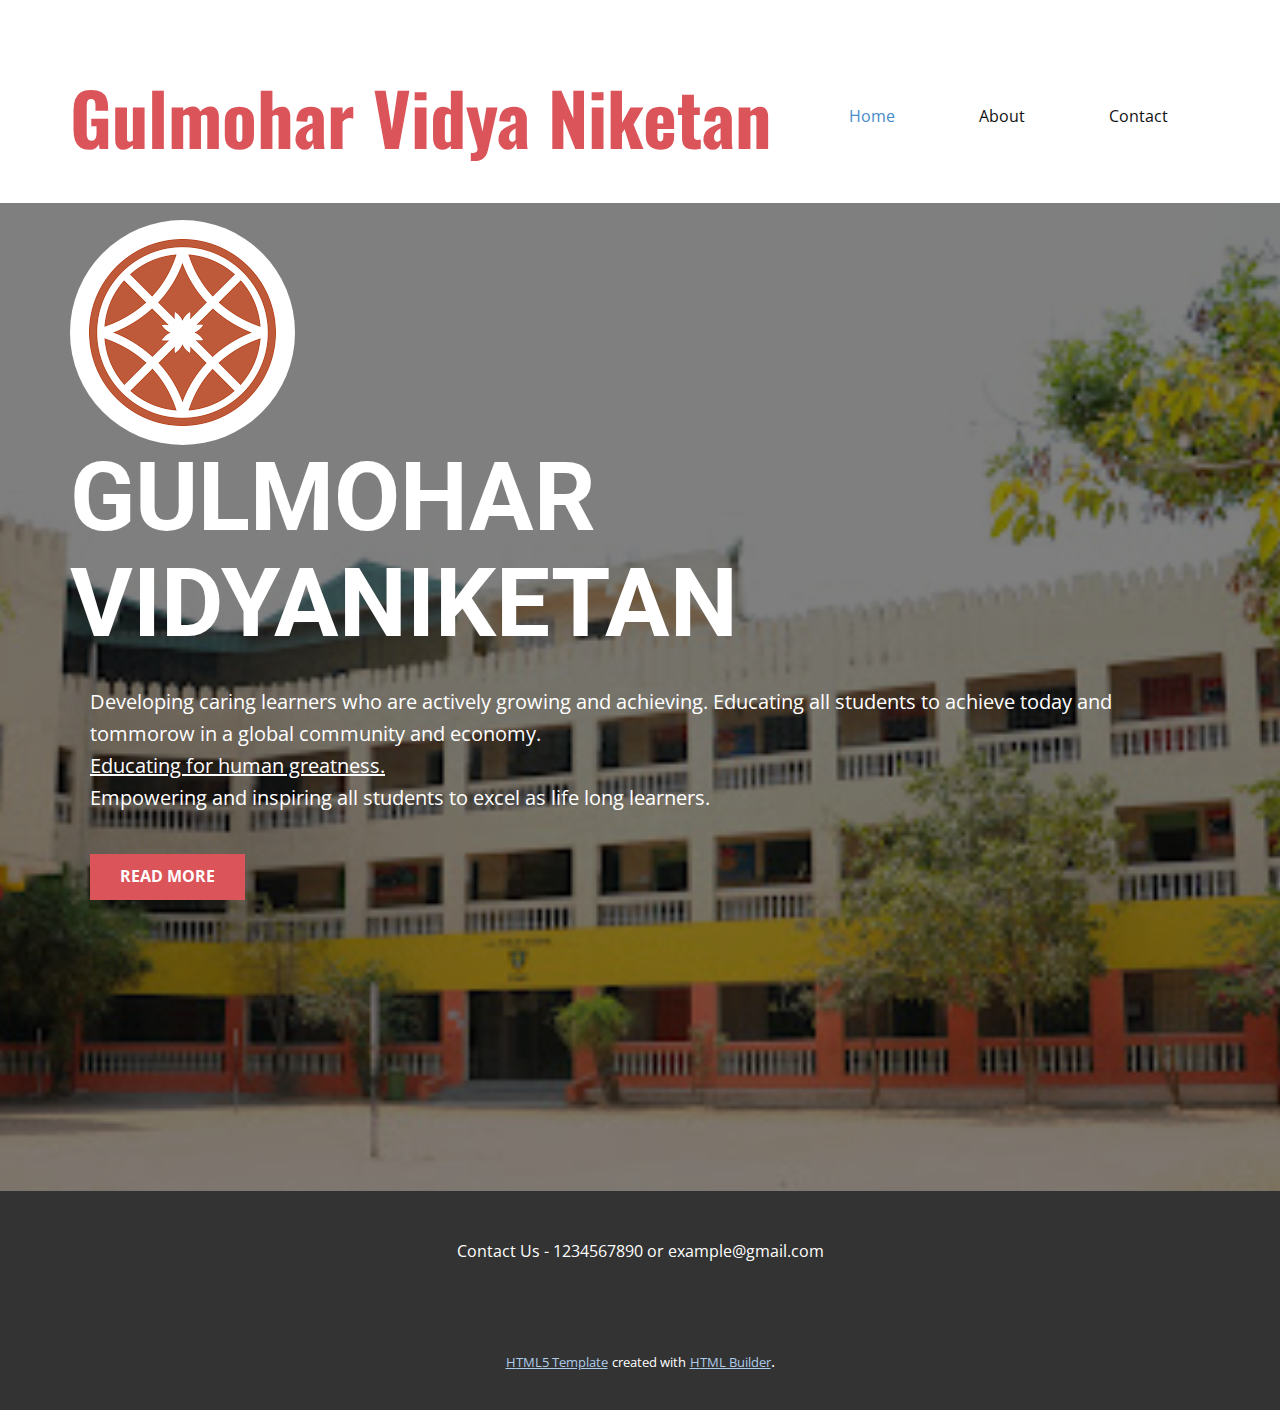
<file: index.html>
<!DOCTYPE html>
<html style="font-size: 16px;">
  <head>
    <meta name="viewport" content="width=device-width, initial-scale=1.0">
    <meta charset="utf-8">
    <meta name="keywords" content="Village Middle School, Village middle school">
    <meta name="description" content="">
    <meta name="page_type" content="np-template-header-footer-from-plugin">
    <title>Home</title>
    <link rel="stylesheet" href="nicepage.css" media="screen">
<link rel="stylesheet" href="Home.css" media="screen">
    <script class="u-script" type="text/javascript" src="jquery.js" defer=""></script>
    <script class="u-script" type="text/javascript" src="nicepage.js" defer=""></script>
    <meta name="generator" content="Nicepage 3.23.2, nicepage.com">
    <link id="u-theme-google-font" rel="stylesheet" href="https://fonts.googleapis.com/css?family=Roboto:100,100i,300,300i,400,400i,500,500i,700,700i,900,900i|Open+Sans:300,300i,400,400i,600,600i,700,700i,800,800i">
    <link id="u-page-google-font" rel="stylesheet" href="https://fonts.googleapis.com/css?family=Oswald:200,300,400,500,600,700">
    
    
    <script type="application/ld+json">{
		"@context": "http://schema.org",
		"@type": "Organization",
		"name": "Gulmohar VidyaNiketan"
}</script>
    <meta name="theme-color" content="#478ac9">
    <meta property="og:title" content="Home">
    <meta property="og:description" content="">
    <meta property="og:type" content="website">
  </head>
  <body data-home-page="Home.html" data-home-page-title="Home" class="u-body"><header class="u-clearfix u-header u-header" id="sec-088c"><div class="u-clearfix u-sheet u-sheet-1">
        <nav class="u-menu u-menu-dropdown u-offcanvas u-menu-1" data-position="">
          <div class="menu-collapse" style="font-size: 1rem; letter-spacing: 0px;">
            <a class="u-button-style u-custom-left-right-menu-spacing u-custom-padding-bottom u-custom-top-bottom-menu-spacing u-nav-link u-text-active-palette-1-base u-text-hover-palette-2-base" href="#">
              <svg><use xmlns:xlink="http://www.w3.org/1999/xlink" xlink:href="#menu-hamburger"></use></svg>
              <svg version="1.1" xmlns="http://www.w3.org/2000/svg" xmlns:xlink="http://www.w3.org/1999/xlink"><defs><symbol id="menu-hamburger" viewBox="0 0 16 16" style="width: 16px; height: 16px;"><rect y="1" width="16" height="2"></rect><rect y="7" width="16" height="2"></rect><rect y="13" width="16" height="2"></rect>
</symbol>
</defs></svg>
            </a>
          </div>
          <div class="u-nav-container">
            <ul class="u-nav u-unstyled u-nav-1"><li class="u-nav-item"><a class="u-button-style u-nav-link u-text-active-palette-1-base u-text-hover-palette-2-base" href="Home.html" style="padding: 54px 42px;">Home</a>
</li><li class="u-nav-item"><a class="u-button-style u-nav-link u-text-active-palette-1-base u-text-hover-palette-2-base" href="About.html" style="padding: 54px 42px;">About</a>
</li><li class="u-nav-item"><a class="u-button-style u-nav-link u-text-active-palette-1-base u-text-hover-palette-2-base" href="Contact.html" style="padding: 54px 42px;">Contact</a>
</li></ul>
          </div>
          <div class="u-nav-container-collapse">
            <div class="u-black u-container-style u-inner-container-layout u-opacity u-opacity-95 u-sidenav">
              <div class="u-sidenav-overflow">
                <div class="u-menu-close"></div>
                <ul class="u-align-center u-nav u-popupmenu-items u-unstyled u-nav-2"><li class="u-nav-item"><a class="u-button-style u-nav-link" href="Home.html">Home</a>
</li><li class="u-nav-item"><a class="u-button-style u-nav-link" href="About.html">About</a>
</li><li class="u-nav-item"><a class="u-button-style u-nav-link" href="Contact.html">Contact</a>
</li></ul>
              </div>
            </div>
            <div class="u-black u-menu-overlay u-opacity u-opacity-70"></div>
          </div>
        </nav>
        <h1 class="u-custom-font u-font-oswald u-text u-text-palette-2-base u-text-1"> Gulmohar Vidya Niketan</h1>
      </div></header>
    <section class="u-align-left u-clearfix u-image u-shading u-section-1" src="" data-image-width="512" data-image-height="231" id="sec-caf2">
      <div class="u-clearfix u-sheet u-sheet-1">
        <div class="u-image u-image-circle u-preserve-proportions u-image-1" alt="" data-image-width="225" data-image-height="225"></div>
        <h1 class="u-text u-text-default u-title u-text-1"> Gulmohar vidyaniketan</h1>
        <p class="u-large-text u-text u-text-variant u-text-2">Developing caring learners who are actively growing and achieving. Educating all students to achieve today and tommorow in a global community and economy.&nbsp;<br>
          <span style="text-decoration: underline !important;">Educating for human greatness.</span>
          <br>Empowering and inspiring all students to excel as life long learners.
        </p>
        <a href="#" class="u-btn u-button-style u-palette-2-base u-btn-1">Read More</a>
      </div>
    </section>
    
    
    <footer class="u-align-center u-clearfix u-footer u-grey-80 u-footer" id="sec-0adc"><div class="u-align-left u-clearfix u-sheet u-valign-middle u-sheet-1">
        <p class="u-text u-text-default u-text-1">Contact Us - 1234567890 or example@gmail.com</p>
      </div></footer>
    <section class="u-backlink u-clearfix u-grey-80">
      <a class="u-link" href="https://nicepage.com/html5-template" target="_blank">
        <span>HTML5 Template</span>
      </a>
      <p class="u-text">
        <span>created with</span>
      </p>
      <a class="u-link" href="https://nicepage.com/html-website-builder" target="_blank">
        <span>HTML Builder</span>
      </a>. 
    </section>
  </body>
</html>
</file>
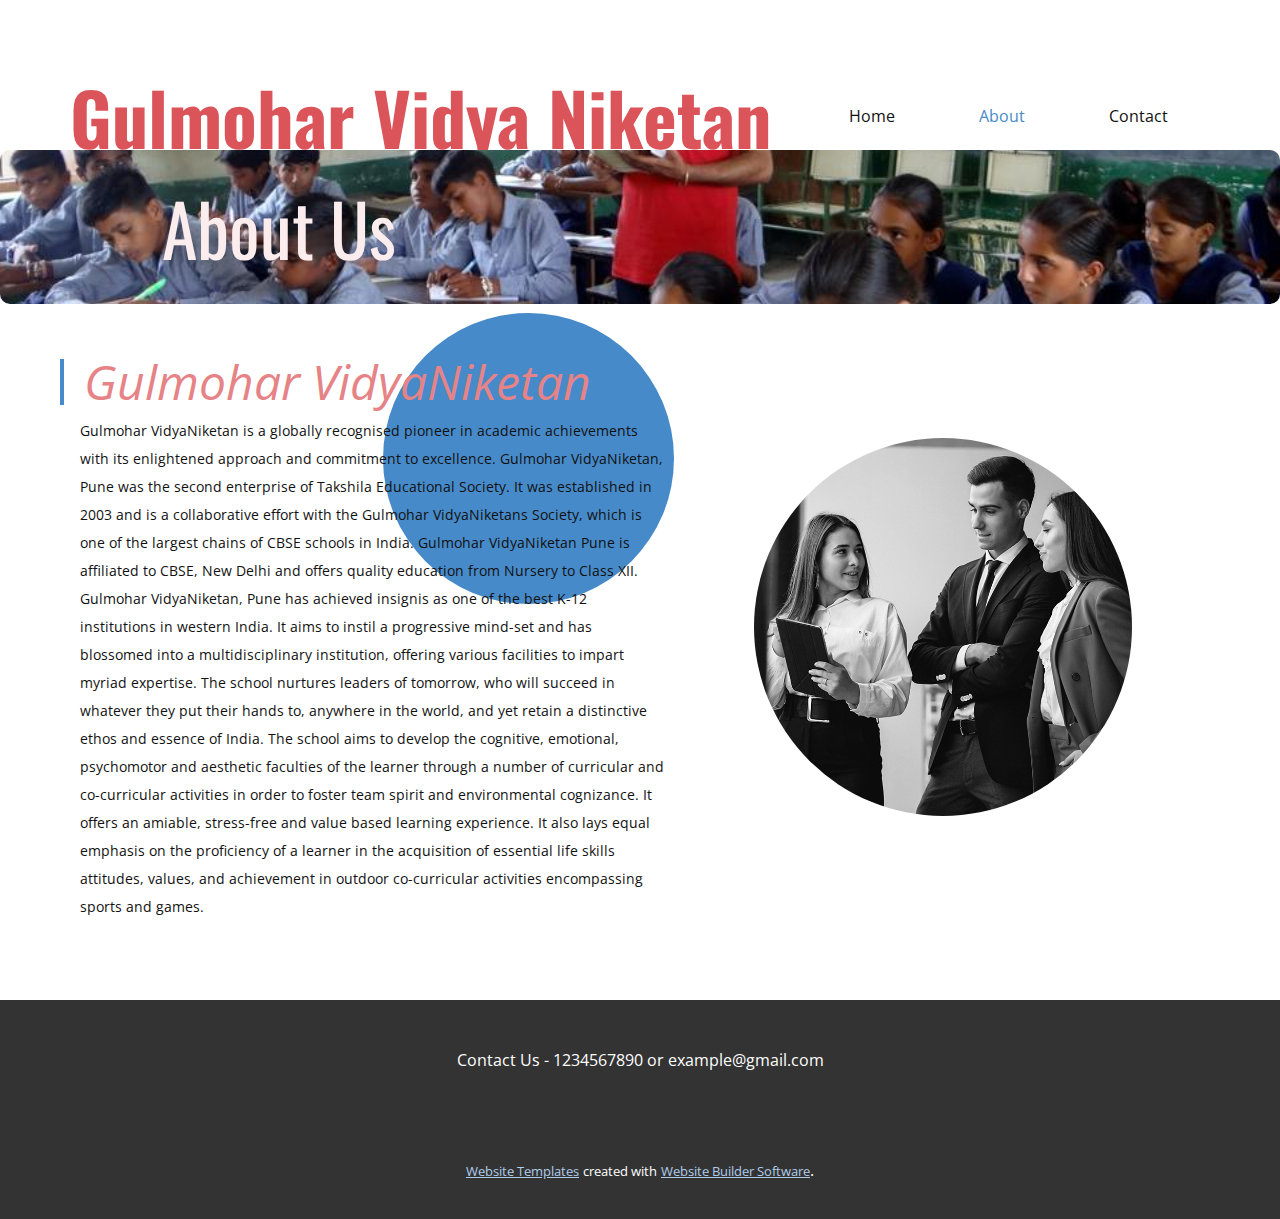
<file: About.html>
<!DOCTYPE html>
<html style="font-size: 16px;">
  <head>
    <meta name="viewport" content="width=device-width, initial-scale=1.0">
    <meta charset="utf-8">
    <meta name="keywords" content="Village Middle School, About Us">
    <meta name="description" content="">
    <meta name="page_type" content="np-template-header-footer-from-plugin">
    <title>About</title>
    <link rel="stylesheet" href="nicepage.css" media="screen">
<link rel="stylesheet" href="About.css" media="screen">
    <script class="u-script" type="text/javascript" src="jquery.js" defer=""></script>
    <script class="u-script" type="text/javascript" src="nicepage.js" defer=""></script>
    <meta name="generator" content="Nicepage 3.23.2, nicepage.com">
    <link id="u-theme-google-font" rel="stylesheet" href="https://fonts.googleapis.com/css?family=Roboto:100,100i,300,300i,400,400i,500,500i,700,700i,900,900i|Open+Sans:300,300i,400,400i,600,600i,700,700i,800,800i">
    <link id="u-page-google-font" rel="stylesheet" href="https://fonts.googleapis.com/css?family=Oswald:200,300,400,500,600,700">
    
    
    
    <script type="application/ld+json">{
		"@context": "http://schema.org",
		"@type": "Organization",
		"name": "Gulmohar VidyaNiketan"
}</script>
    <meta name="theme-color" content="#478ac9">
    <meta property="og:title" content="About">
    <meta property="og:description" content="">
    <meta property="og:type" content="website">
  </head>
  <body class="u-body"><header class="u-clearfix u-header u-header" id="sec-088c"><div class="u-clearfix u-sheet u-sheet-1">
        <nav class="u-menu u-menu-dropdown u-offcanvas u-menu-1" data-position="">
          <div class="menu-collapse" style="font-size: 1rem; letter-spacing: 0px;">
            <a class="u-button-style u-custom-left-right-menu-spacing u-custom-padding-bottom u-custom-top-bottom-menu-spacing u-nav-link u-text-active-palette-1-base u-text-hover-palette-2-base" href="#">
              <svg><use xmlns:xlink="http://www.w3.org/1999/xlink" xlink:href="#menu-hamburger"></use></svg>
              <svg version="1.1" xmlns="http://www.w3.org/2000/svg" xmlns:xlink="http://www.w3.org/1999/xlink"><defs><symbol id="menu-hamburger" viewBox="0 0 16 16" style="width: 16px; height: 16px;"><rect y="1" width="16" height="2"></rect><rect y="7" width="16" height="2"></rect><rect y="13" width="16" height="2"></rect>
</symbol>
</defs></svg>
            </a>
          </div>
          <div class="u-nav-container">
            <ul class="u-nav u-unstyled u-nav-1"><li class="u-nav-item"><a class="u-button-style u-nav-link u-text-active-palette-1-base u-text-hover-palette-2-base" href="Home.html" style="padding: 54px 42px;">Home</a>
</li><li class="u-nav-item"><a class="u-button-style u-nav-link u-text-active-palette-1-base u-text-hover-palette-2-base" href="About.html" style="padding: 54px 42px;">About</a>
</li><li class="u-nav-item"><a class="u-button-style u-nav-link u-text-active-palette-1-base u-text-hover-palette-2-base" href="Contact.html" style="padding: 54px 42px;">Contact</a>
</li></ul>
          </div>
          <div class="u-nav-container-collapse">
            <div class="u-black u-container-style u-inner-container-layout u-opacity u-opacity-95 u-sidenav">
              <div class="u-sidenav-overflow">
                <div class="u-menu-close"></div>
                <ul class="u-align-center u-nav u-popupmenu-items u-unstyled u-nav-2"><li class="u-nav-item"><a class="u-button-style u-nav-link" href="Home.html">Home</a>
</li><li class="u-nav-item"><a class="u-button-style u-nav-link" href="About.html">About</a>
</li><li class="u-nav-item"><a class="u-button-style u-nav-link" href="Contact.html">Contact</a>
</li></ul>
              </div>
            </div>
            <div class="u-black u-menu-overlay u-opacity u-opacity-70"></div>
          </div>
        </nav>
        <h1 class="u-custom-font u-font-oswald u-text u-text-palette-2-base u-text-1"> Gulmohar Vidya Niketan</h1>
      </div></header>
    <section class="u-clearfix u-section-1" id="sec-2fbf">
      <img class="u-expanded-width u-image u-image-round u-radius-10 u-image-1" src="images/sirsari-navpreet-village-teaching-parampreet-government-middle_e7a5c34a-7f88-11e7-b5e3-d817f67cfdf5.jpg" alt="" data-image-width="960" data-image-height="540">
      <h2 class="u-custom-font u-font-oswald u-subtitle u-text u-text-default u-text-palette-2-light-3 u-text-1">About Us</h2>
    </section>
    <section class="u-align-left u-clearfix u-section-2" id="carousel_ac41">
      <div class="u-clearfix u-sheet u-sheet-1">
        <div class="u-clearfix u-layout-wrap u-layout-wrap-1">
          <div class="u-layout">
            <div class="u-layout-row">
              <div class="u-container-style u-layout-cell u-left-cell u-size-34 u-layout-cell-1">
                <div class="u-container-layout u-valign-middle-xs u-container-layout-1">
                  <div class="u-palette-1-base u-shape u-shape-circle u-shape-1"></div>
                  <blockquote class="u-text u-text-palette-2-light-1 u-text-1"> Gulmohar VidyaNiketan</blockquote>
                  <p class="u-text u-text-2"> Gulmohar VidyaNiketan is a globally recognised pioneer in academic achievements with its enlightened approach and commitment to excellence. ​​Gulmohar VidyaNiketan, Pune was the second enterprise of Takshila Educational Society. It was established in 2003 and is a collaborative effort with the ​​​Gulmohar VidyaNiketans Society, which is one of the largest chains of CBSE schools in India. ​​​Gulmohar VidyaNiketan Pune is affiliated to CBSE, New Delhi and offers quality education from Nursery to Class XII.​​​Gulmohar VidyaNiketan, Pune has achieved&nbsp;insignis&nbsp;as one of the best K-12 institutions in western India. It aims to instil a progressive mind-set and has blossomed into a multidisciplinary institution, offering various facilities to impart myriad expertise. The school nurtures leaders of tomorrow, who will succeed in whatever they put their hands to, anywhere in the world, and yet retain a distinctive ethos and essence of India. The school aims to develop the cognitive, emotional, psychomotor and aesthetic faculties of the learner through a number of curricular and co-curricular activities in order to foster team spirit and environmental cognizance. It offers an amiable, stress-free and value based learning experience. It also lays equal emphasis on the proficiency of a learner in the acquisition of essential life skills attitudes, values, and achievement in outdoor co-curricular activities encompassing sports and games.</p>
                </div>
              </div>
              <div class="u-container-style u-layout-cell u-right-cell u-size-26 u-layout-cell-2">
                <div class="u-container-layout u-valign-middle u-container-layout-2">
                  <div alt="" class="u-image u-image-circle u-image-1" data-image-width="800" data-image-height="737"></div>
                </div>
              </div>
            </div>
          </div>
        </div>
      </div>
    </section>
    
    
    <footer class="u-align-center u-clearfix u-footer u-grey-80 u-footer" id="sec-0adc"><div class="u-align-left u-clearfix u-sheet u-valign-middle u-sheet-1">
        <p class="u-text u-text-default u-text-1">Contact Us - 1234567890 or example@gmail.com</p>
      </div></footer>
    <section class="u-backlink u-clearfix u-grey-80">
      <a class="u-link" href="https://nicepage.com/website-templates" target="_blank">
        <span>Website Templates</span>
      </a>
      <p class="u-text">
        <span>created with</span>
      </p>
      <a class="u-link" href="https://nicepage.com/" target="_blank">
        <span>Website Builder Software</span>
      </a>. 
    </section>
  </body>
</html>
</file>
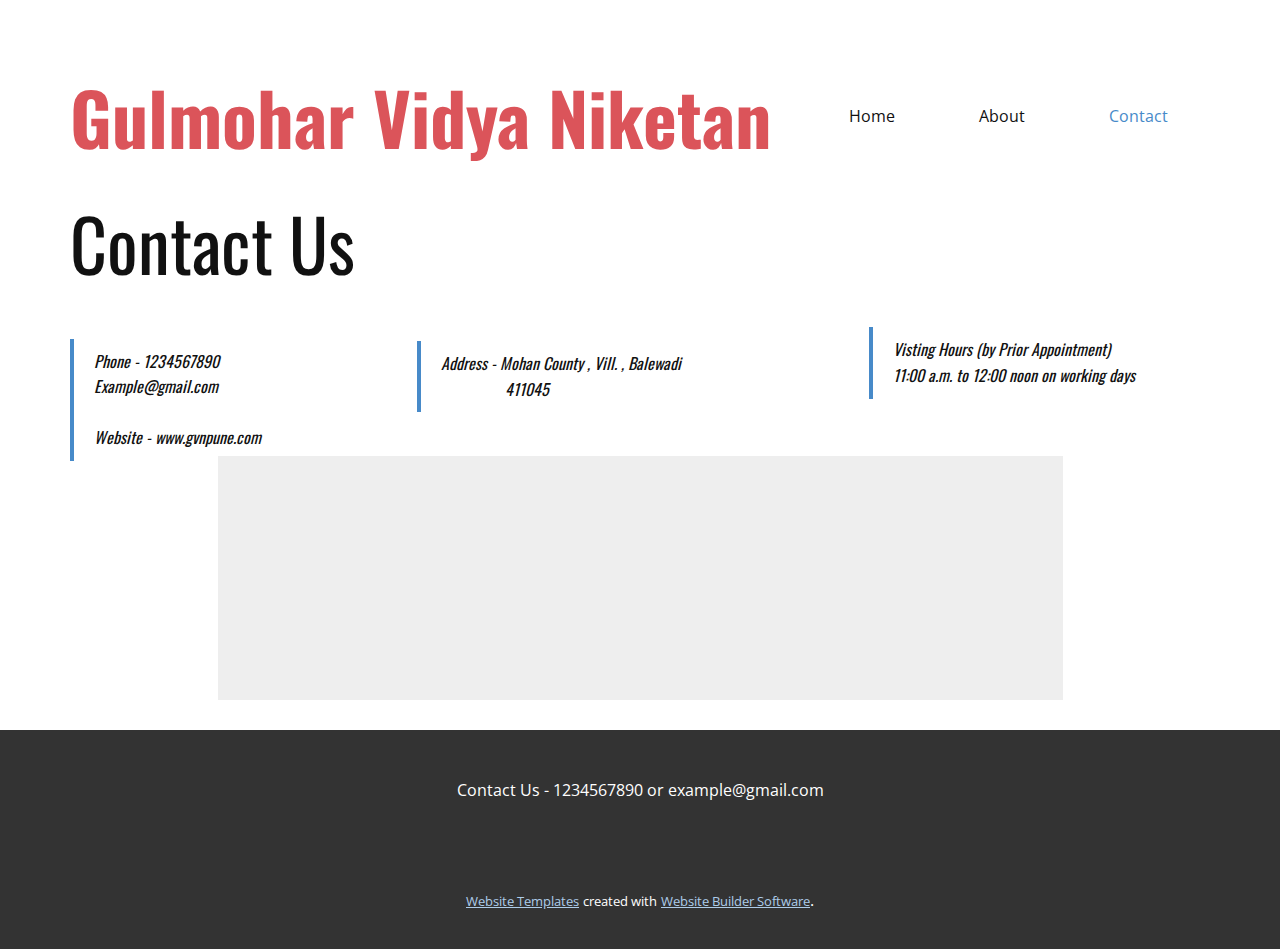
<file: Contact.html>
<!DOCTYPE html>
<html style="font-size: 16px;">
  <head>
    <meta name="viewport" content="width=device-width, initial-scale=1.0">
    <meta charset="utf-8">
    <meta name="keywords" content="​Gulmohar Vidyaniketan, Contact Us">
    <meta name="description" content="">
    <meta name="page_type" content="np-template-header-footer-from-plugin">
    <title>Contact</title>
    <link rel="stylesheet" href="nicepage.css" media="screen">
<link rel="stylesheet" href="Contact.css" media="screen">
    <script class="u-script" type="text/javascript" src="jquery.js" defer=""></script>
    <script class="u-script" type="text/javascript" src="nicepage.js" defer=""></script>
    <meta name="generator" content="Nicepage 3.23.2, nicepage.com">
    <link id="u-theme-google-font" rel="stylesheet" href="https://fonts.googleapis.com/css?family=Roboto:100,100i,300,300i,400,400i,500,500i,700,700i,900,900i|Open+Sans:300,300i,400,400i,600,600i,700,700i,800,800i">
    <link id="u-page-google-font" rel="stylesheet" href="https://fonts.googleapis.com/css?family=Oswald:200,300,400,500,600,700">
    
    
    <script type="application/ld+json">{
		"@context": "http://schema.org",
		"@type": "Organization",
		"name": "Gulmohar VidyaNiketan"
}</script>
    <meta name="theme-color" content="#478ac9">
    <meta property="og:title" content="Contact">
    <meta property="og:description" content="">
    <meta property="og:type" content="website">
  </head>
  <body class="u-body"><header class="u-clearfix u-header u-header" id="sec-088c"><div class="u-clearfix u-sheet u-sheet-1">
        <nav class="u-menu u-menu-dropdown u-offcanvas u-menu-1" data-position="">
          <div class="menu-collapse" style="font-size: 1rem; letter-spacing: 0px;">
            <a class="u-button-style u-custom-left-right-menu-spacing u-custom-padding-bottom u-custom-top-bottom-menu-spacing u-nav-link u-text-active-palette-1-base u-text-hover-palette-2-base" href="#">
              <svg><use xmlns:xlink="http://www.w3.org/1999/xlink" xlink:href="#menu-hamburger"></use></svg>
              <svg version="1.1" xmlns="http://www.w3.org/2000/svg" xmlns:xlink="http://www.w3.org/1999/xlink"><defs><symbol id="menu-hamburger" viewBox="0 0 16 16" style="width: 16px; height: 16px;"><rect y="1" width="16" height="2"></rect><rect y="7" width="16" height="2"></rect><rect y="13" width="16" height="2"></rect>
</symbol>
</defs></svg>
            </a>
          </div>
          <div class="u-nav-container">
            <ul class="u-nav u-unstyled u-nav-1"><li class="u-nav-item"><a class="u-button-style u-nav-link u-text-active-palette-1-base u-text-hover-palette-2-base" href="Home.html" style="padding: 54px 42px;">Home</a>
</li><li class="u-nav-item"><a class="u-button-style u-nav-link u-text-active-palette-1-base u-text-hover-palette-2-base" href="About.html" style="padding: 54px 42px;">About</a>
</li><li class="u-nav-item"><a class="u-button-style u-nav-link u-text-active-palette-1-base u-text-hover-palette-2-base" href="Contact.html" style="padding: 54px 42px;">Contact</a>
</li></ul>
          </div>
          <div class="u-nav-container-collapse">
            <div class="u-black u-container-style u-inner-container-layout u-opacity u-opacity-95 u-sidenav">
              <div class="u-sidenav-overflow">
                <div class="u-menu-close"></div>
                <ul class="u-align-center u-nav u-popupmenu-items u-unstyled u-nav-2"><li class="u-nav-item"><a class="u-button-style u-nav-link" href="Home.html">Home</a>
</li><li class="u-nav-item"><a class="u-button-style u-nav-link" href="About.html">About</a>
</li><li class="u-nav-item"><a class="u-button-style u-nav-link" href="Contact.html">Contact</a>
</li></ul>
              </div>
            </div>
            <div class="u-black u-menu-overlay u-opacity u-opacity-70"></div>
          </div>
        </nav>
        <h1 class="u-custom-font u-font-oswald u-text u-text-palette-2-base u-text-1"> Gulmohar Vidya Niketan</h1>
      </div></header>
    <section class="u-clearfix u-section-1" id="sec-7dd8">
      <div class="u-clearfix u-sheet u-sheet-1">
        <h2 class="u-custom-font u-font-oswald u-subtitle u-text u-text-default u-text-1">Contact Us</h2>
        <blockquote class="u-custom-font u-font-oswald u-text u-text-default u-text-2"> Visting Hours (by Prior Appointment)<br>11:00 a.m. to 12:00 noon on working days
        </blockquote>
        <blockquote class="u-custom-font u-font-oswald u-text u-text-default u-text-3">Phone - 1234567890<br>Example@gmail.com<br>
          <br>Website - www.gvnpune.com
        </blockquote>
        <blockquote class="u-custom-font u-font-oswald u-text u-text-default u-text-4">Address - Mohan County , Vill. , Balewadi&nbsp;<br>&nbsp; &nbsp; &nbsp; &nbsp; &nbsp; &nbsp; &nbsp; &nbsp; 411045&nbsp;
        </blockquote>
        <div class="u-grey-light-2 u-map u-map-1">
          <div class="embed-responsive">
            <iframe class="embed-responsive-item" src="//maps.google.com/maps?output=embed&amp;q=Balewadi&amp;z=10&amp;t=m" data-map="JTdCJTIyYWRkcmVzcyUyMiUzQSUyMkJhbGV3YWRpJTIyJTJDJTIyem9vbSUyMiUzQTEwJTJDJTIydHlwZUlkJTIyJTNBJTIycm9hZCUyMiUyQyUyMmxhbmclMjIlM0FudWxsJTJDJTIyYXBpS2V5JTIyJTNBbnVsbCUyQyUyMm1hcmtlcnMlMjIlM0ElNUIlNUQlN0Q="></iframe>
          </div>
        </div>
      </div>
    </section>
    
    
    <footer class="u-align-center u-clearfix u-footer u-grey-80 u-footer" id="sec-0adc"><div class="u-align-left u-clearfix u-sheet u-valign-middle u-sheet-1">
        <p class="u-text u-text-default u-text-1">Contact Us - 1234567890 or example@gmail.com</p>
      </div></footer>
    <section class="u-backlink u-clearfix u-grey-80">
      <a class="u-link" href="https://nicepage.com/website-templates" target="_blank">
        <span>Website Templates</span>
      </a>
      <p class="u-text">
        <span>created with</span>
      </p>
      <a class="u-link" href="https://nicepage.com/" target="_blank">
        <span>Website Builder Software</span>
      </a>. 
    </section>
  </body>
</html>
</file>
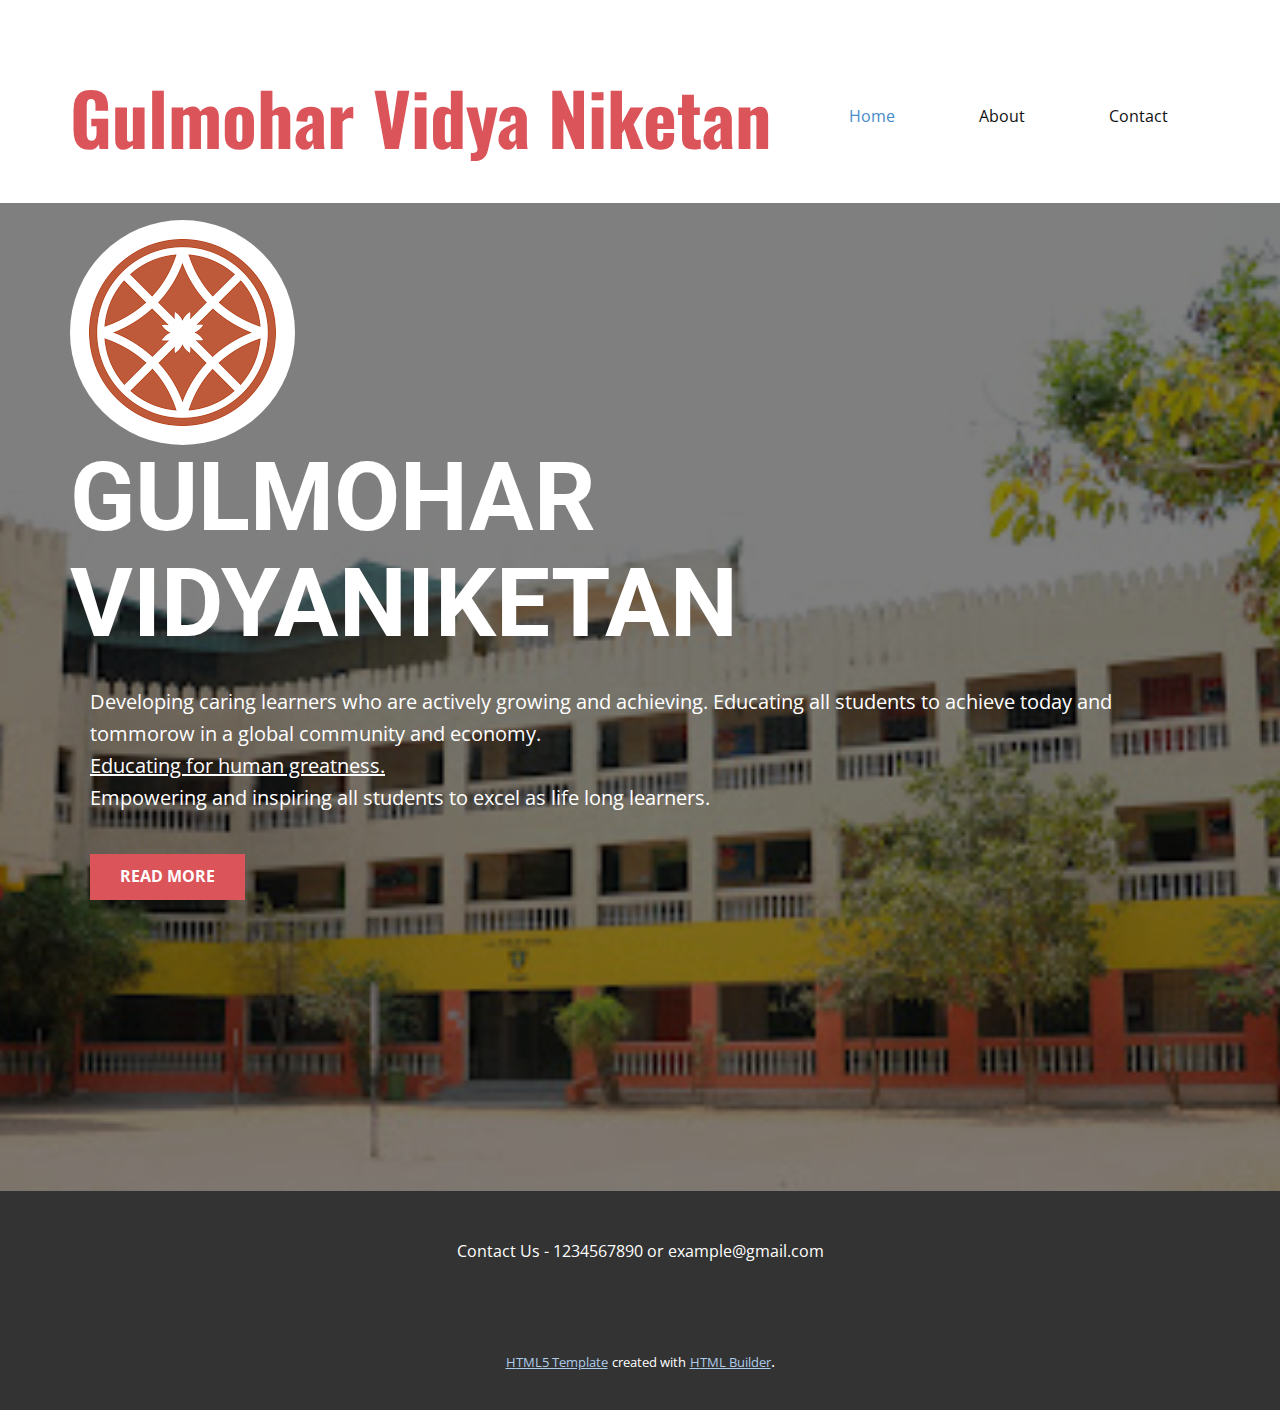
<file: Home.html>
<!DOCTYPE html>
<html style="font-size: 16px;">
  <head>
    <meta name="viewport" content="width=device-width, initial-scale=1.0">
    <meta charset="utf-8">
    <meta name="keywords" content="Village Middle School, Village middle school">
    <meta name="description" content="">
    <meta name="page_type" content="np-template-header-footer-from-plugin">
    <title>Home</title>
    <link rel="stylesheet" href="nicepage.css" media="screen">
<link rel="stylesheet" href="Home.css" media="screen">
    <script class="u-script" type="text/javascript" src="jquery.js" defer=""></script>
    <script class="u-script" type="text/javascript" src="nicepage.js" defer=""></script>
    <meta name="generator" content="Nicepage 3.23.2, nicepage.com">
    <link id="u-theme-google-font" rel="stylesheet" href="https://fonts.googleapis.com/css?family=Roboto:100,100i,300,300i,400,400i,500,500i,700,700i,900,900i|Open+Sans:300,300i,400,400i,600,600i,700,700i,800,800i">
    <link id="u-page-google-font" rel="stylesheet" href="https://fonts.googleapis.com/css?family=Oswald:200,300,400,500,600,700">
    
    
    <script type="application/ld+json">{
		"@context": "http://schema.org",
		"@type": "Organization",
		"name": "Gulmohar VidyaNiketan"
}</script>
    <meta name="theme-color" content="#478ac9">
    <meta property="og:title" content="Home">
    <meta property="og:description" content="">
    <meta property="og:type" content="website">
  </head>
  <body class="u-body"><header class="u-clearfix u-header u-header" id="sec-088c"><div class="u-clearfix u-sheet u-sheet-1">
        <nav class="u-menu u-menu-dropdown u-offcanvas u-menu-1" data-position="">
          <div class="menu-collapse" style="font-size: 1rem; letter-spacing: 0px;">
            <a class="u-button-style u-custom-left-right-menu-spacing u-custom-padding-bottom u-custom-top-bottom-menu-spacing u-nav-link u-text-active-palette-1-base u-text-hover-palette-2-base" href="#">
              <svg><use xmlns:xlink="http://www.w3.org/1999/xlink" xlink:href="#menu-hamburger"></use></svg>
              <svg version="1.1" xmlns="http://www.w3.org/2000/svg" xmlns:xlink="http://www.w3.org/1999/xlink"><defs><symbol id="menu-hamburger" viewBox="0 0 16 16" style="width: 16px; height: 16px;"><rect y="1" width="16" height="2"></rect><rect y="7" width="16" height="2"></rect><rect y="13" width="16" height="2"></rect>
</symbol>
</defs></svg>
            </a>
          </div>
          <div class="u-nav-container">
            <ul class="u-nav u-unstyled u-nav-1"><li class="u-nav-item"><a class="u-button-style u-nav-link u-text-active-palette-1-base u-text-hover-palette-2-base" href="Home.html" style="padding: 54px 42px;">Home</a>
</li><li class="u-nav-item"><a class="u-button-style u-nav-link u-text-active-palette-1-base u-text-hover-palette-2-base" href="About.html" style="padding: 54px 42px;">About</a>
</li><li class="u-nav-item"><a class="u-button-style u-nav-link u-text-active-palette-1-base u-text-hover-palette-2-base" href="Contact.html" style="padding: 54px 42px;">Contact</a>
</li></ul>
          </div>
          <div class="u-nav-container-collapse">
            <div class="u-black u-container-style u-inner-container-layout u-opacity u-opacity-95 u-sidenav">
              <div class="u-sidenav-overflow">
                <div class="u-menu-close"></div>
                <ul class="u-align-center u-nav u-popupmenu-items u-unstyled u-nav-2"><li class="u-nav-item"><a class="u-button-style u-nav-link" href="Home.html">Home</a>
</li><li class="u-nav-item"><a class="u-button-style u-nav-link" href="About.html">About</a>
</li><li class="u-nav-item"><a class="u-button-style u-nav-link" href="Contact.html">Contact</a>
</li></ul>
              </div>
            </div>
            <div class="u-black u-menu-overlay u-opacity u-opacity-70"></div>
          </div>
        </nav>
        <h1 class="u-custom-font u-font-oswald u-text u-text-palette-2-base u-text-1"> Gulmohar Vidya Niketan</h1>
      </div></header>
    <section class="u-align-left u-clearfix u-image u-shading u-section-1" src="" data-image-width="512" data-image-height="231" id="sec-caf2">
      <div class="u-clearfix u-sheet u-sheet-1">
        <div class="u-image u-image-circle u-preserve-proportions u-image-1" alt="" data-image-width="225" data-image-height="225"></div>
        <h1 class="u-text u-text-default u-title u-text-1"> Gulmohar vidyaniketan</h1>
        <p class="u-large-text u-text u-text-variant u-text-2">Developing caring learners who are actively growing and achieving. Educating all students to achieve today and tommorow in a global community and economy.&nbsp;<br>
          <span style="text-decoration: underline !important;">Educating for human greatness.</span>
          <br>Empowering and inspiring all students to excel as life long learners.
        </p>
        <a href="#" class="u-btn u-button-style u-palette-2-base u-btn-1">Read More</a>
      </div>
    </section>
    
    
    <footer class="u-align-center u-clearfix u-footer u-grey-80 u-footer" id="sec-0adc"><div class="u-align-left u-clearfix u-sheet u-valign-middle u-sheet-1">
        <p class="u-text u-text-default u-text-1">Contact Us - 1234567890 or example@gmail.com</p>
      </div></footer>
    <section class="u-backlink u-clearfix u-grey-80">
      <a class="u-link" href="https://nicepage.com/html5-template" target="_blank">
        <span>HTML5 Template</span>
      </a>
      <p class="u-text">
        <span>created with</span>
      </p>
      <a class="u-link" href="https://nicepage.com/html-website-builder" target="_blank">
        <span>HTML Builder</span>
      </a>. 
    </section>
  </body>
</html>
</file>
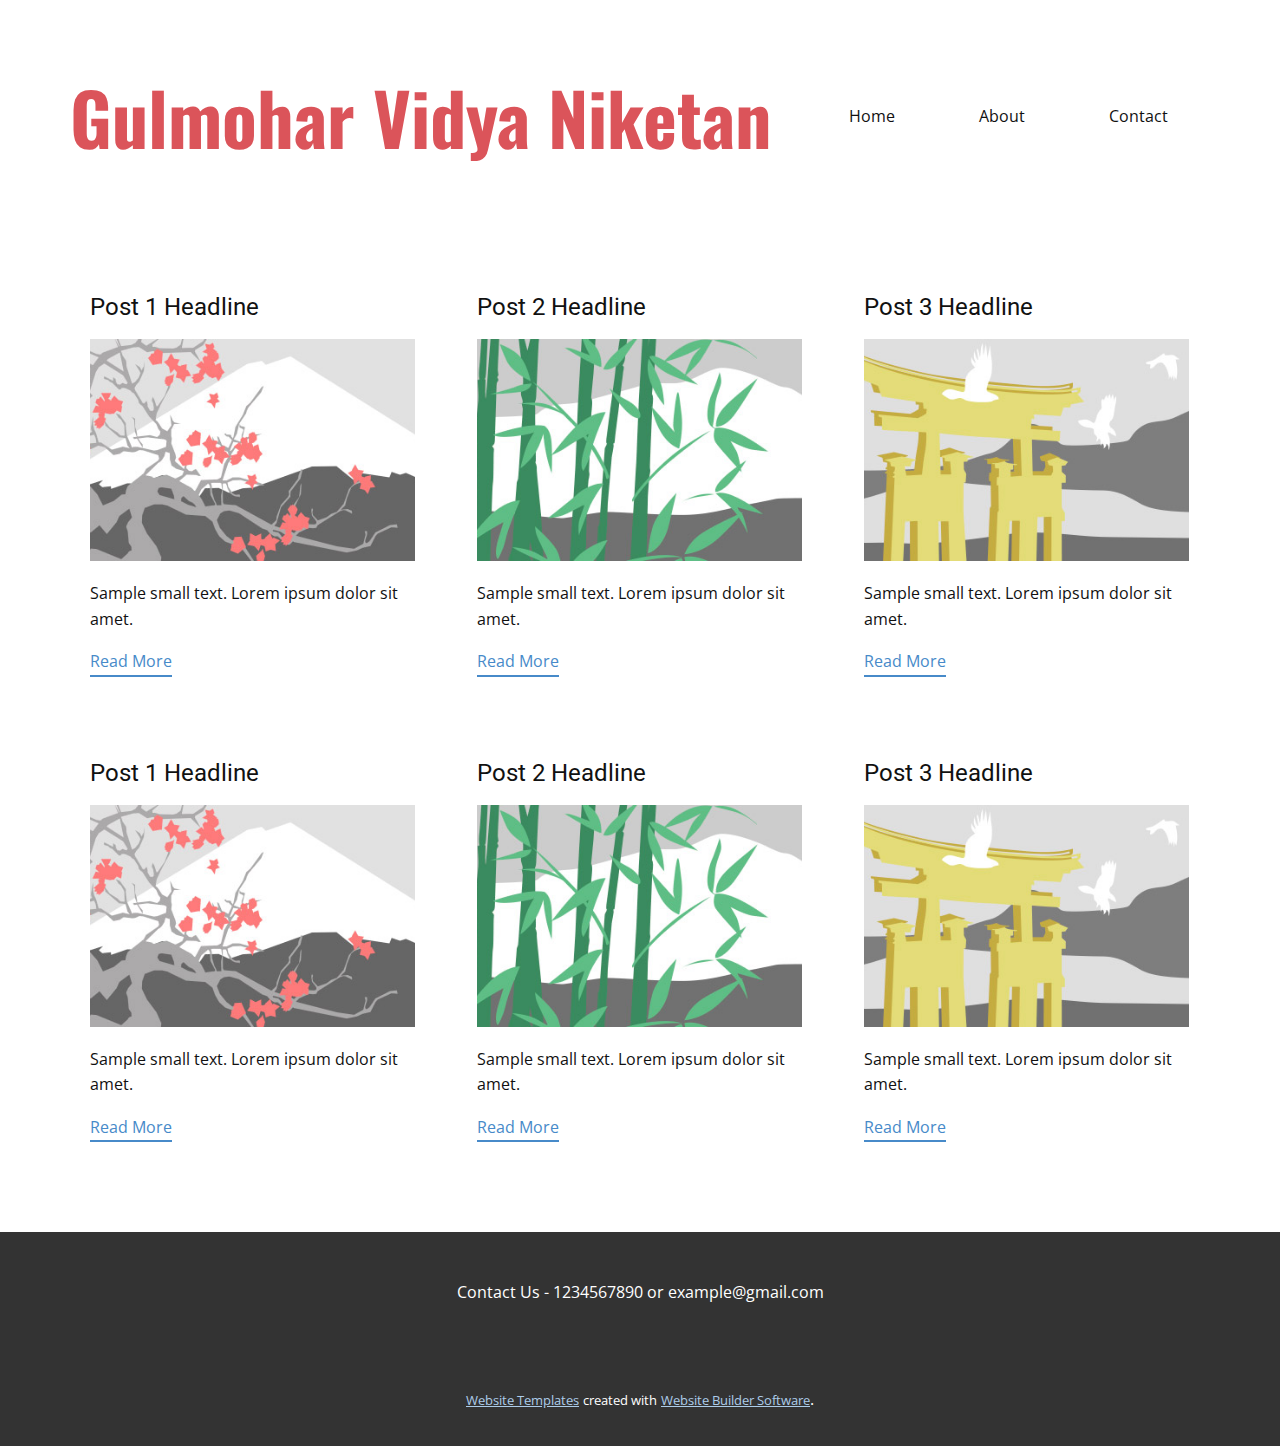
<file: blog/blog.html>
<html style="font-size: 16px;"><head>
    <meta name="viewport" content="width=device-width, initial-scale=1.0">
    <meta charset="utf-8">
    <meta name="keywords" content="">
    <meta name="description" content="">
    <meta name="page_type" content="np-template-header-footer-from-plugin">
    <title>Blog Template</title>
    <link rel="stylesheet" href="../nicepage.css" media="screen">
<link rel="stylesheet" href="../Blog-Template.css" media="screen">
    <script class="u-script" type="text/javascript" src="../jquery.js" defer=""></script>
    <script class="u-script" type="text/javascript" src="../nicepage.js" defer=""></script>
    <meta name="generator" content="Nicepage 3.23.2, nicepage.com">
    <link id="u-theme-google-font" rel="stylesheet" href="https://fonts.googleapis.com/css?family=Roboto:100,100i,300,300i,400,400i,500,500i,700,700i,900,900i|Open+Sans:300,300i,400,400i,600,600i,700,700i,800,800i">
    <link id="u-page-google-font" rel="stylesheet" href="https://fonts.googleapis.com/css?family=Oswald:200,300,400,500,600,700">
    
    
    <script type="application/ld+json">{
		"@context": "http://schema.org",
		"@type": "Organization",
		"name": "Gulmohar VidyaNiketan"
}</script>
    <meta name="theme-color" content="#478ac9">
  </head>
  <body class="u-body"><header class="u-clearfix u-header u-header" id="sec-088c"><div class="u-clearfix u-sheet u-sheet-1">
        <nav class="u-menu u-menu-dropdown u-offcanvas u-menu-1" data-position="">
          <div class="menu-collapse" style="font-size: 1rem; letter-spacing: 0px;">
            <a class="u-button-style u-custom-left-right-menu-spacing u-custom-padding-bottom u-custom-top-bottom-menu-spacing u-nav-link u-text-active-palette-1-base u-text-hover-palette-2-base" href="#">
              <svg><use xmlns:xlink="http://www.w3.org/1999/xlink" xlink:href="#menu-hamburger"></use></svg>
              <svg version="1.1" xmlns="http://www.w3.org/2000/svg" xmlns:xlink="http://www.w3.org/1999/xlink"><defs><symbol id="menu-hamburger" viewBox="0 0 16 16" style="width: 16px; height: 16px;"><rect y="1" width="16" height="2"></rect><rect y="7" width="16" height="2"></rect><rect y="13" width="16" height="2"></rect>
</symbol>
</defs></svg>
            </a>
          </div>
          <div class="u-nav-container">
            <ul class="u-nav u-unstyled u-nav-1"><li class="u-nav-item"><a class="u-button-style u-nav-link u-text-active-palette-1-base u-text-hover-palette-2-base" href="../Home.html" style="padding: 54px 42px;">Home</a>
</li><li class="u-nav-item"><a class="u-button-style u-nav-link u-text-active-palette-1-base u-text-hover-palette-2-base" href="../About.html" style="padding: 54px 42px;">About</a>
</li><li class="u-nav-item"><a class="u-button-style u-nav-link u-text-active-palette-1-base u-text-hover-palette-2-base" href="../Contact.html" style="padding: 54px 42px;">Contact</a>
</li></ul>
          </div>
          <div class="u-nav-container-collapse">
            <div class="u-black u-container-style u-inner-container-layout u-opacity u-opacity-95 u-sidenav">
              <div class="u-sidenav-overflow">
                <div class="u-menu-close"></div>
                <ul class="u-align-center u-nav u-popupmenu-items u-unstyled u-nav-2"><li class="u-nav-item"><a class="u-button-style u-nav-link" href="../Home.html">Home</a>
</li><li class="u-nav-item"><a class="u-button-style u-nav-link" href="../About.html">About</a>
</li><li class="u-nav-item"><a class="u-button-style u-nav-link" href="../Contact.html">Contact</a>
</li></ul>
              </div>
            </div>
            <div class="u-black u-menu-overlay u-opacity u-opacity-70"></div>
          </div>
        </nav>
        <h1 class="u-custom-font u-font-oswald u-text u-text-palette-2-base u-text-1"> Gulmohar Vidya Niketan</h1>
      </div></header>
    <section class="u-clearfix u-section-1" id="sec-4366">
      <div class="u-clearfix u-sheet u-valign-middle u-sheet-1"><!--blog--><!--blog_options_json--><!--{"type":"Recent","source":"","tags":"","count":""}--><!--/blog_options_json-->
        <div class="u-blog u-expanded-width u-repeater u-repeater-1"><!--blog_post-->
          <div class="u-blog-post u-container-style u-repeater-item u-white u-repeater-item-1">
            <div class="u-container-layout u-similar-container u-valign-top u-container-layout-1"><!--blog_post_header-->
              <h4 class="u-blog-control u-text u-text-1">
                <a class="u-post-header-link" href="../blog/post.html"><!--blog_post_header_content-->Post 1 Headline<!--/blog_post_header_content--></a>
              </h4><!--/blog_post_header--><!--blog_post_image-->
              <a class="u-post-header-link" href="../blog/post.html"><img alt="" class="u-blog-control u-expanded-width u-image u-image-default u-image-1" src="[data-uri]"></a><!--/blog_post_image--><!--blog_post_content-->
              <div class="u-blog-control u-post-content u-text u-text-2 fr-view">Sample small text. Lorem ipsum dolor sit amet.</div><!--/blog_post_content--><!--blog_post_readmore--><!--options_json--><!--{"content":""}--><!--/options_json-->
              <a href="../blog/post.html" class="u-blog-control u-border-2 u-border-palette-1-base u-btn u-btn-rectangle u-button-style u-none u-btn-1"><!--blog_post_readmore_content-->Read More<!--/blog_post_readmore_content--></a><!--/blog_post_readmore-->
            </div>
          </div><div class="u-blog-post u-container-style u-repeater-item u-video-cover u-white">
            <div class="u-container-layout u-similar-container u-valign-top u-container-layout-2"><!--blog_post_header-->
              <h4 class="u-blog-control u-text u-text-3">
                <a class="u-post-header-link" href="../blog/post-1.html"><!--blog_post_header_content-->Post 2 Headline<!--/blog_post_header_content--></a>
              </h4><!--/blog_post_header--><!--blog_post_image-->
              <a class="u-post-header-link" href="../blog/post-1.html"><img alt="" class="u-blog-control u-expanded-width u-image u-image-default u-image-2" src="[data-uri]"></a><!--/blog_post_image--><!--blog_post_content-->
              <div class="u-blog-control u-post-content u-text u-text-4 fr-view">Sample small text. Lorem ipsum dolor sit amet.</div><!--/blog_post_content--><!--blog_post_readmore--><!--options_json--><!--{"content":""}--><!--/options_json-->
              <a href="../blog/post-1.html" class="u-blog-control u-border-2 u-border-palette-1-base u-btn u-btn-rectangle u-button-style u-none u-btn-2"><!--blog_post_readmore_content-->Read More<!--/blog_post_readmore_content--></a><!--/blog_post_readmore-->
            </div>
          </div><div class="u-blog-post u-container-style u-repeater-item u-video-cover u-white">
            <div class="u-container-layout u-similar-container u-valign-top u-container-layout-3"><!--blog_post_header-->
              <h4 class="u-blog-control u-text u-text-5">
                <a class="u-post-header-link" href="../blog/post-2.html"><!--blog_post_header_content-->Post 3 Headline<!--/blog_post_header_content--></a>
              </h4><!--/blog_post_header--><!--blog_post_image-->
              <a class="u-post-header-link" href="../blog/post-2.html"><img alt="" class="u-blog-control u-expanded-width u-image u-image-default u-image-3" src="[data-uri]"></a><!--/blog_post_image--><!--blog_post_content-->
              <div class="u-blog-control u-post-content u-text u-text-6 fr-view">Sample small text. Lorem ipsum dolor sit amet.</div><!--/blog_post_content--><!--blog_post_readmore--><!--options_json--><!--{"content":""}--><!--/options_json-->
              <a href="../blog/post-2.html" class="u-blog-control u-border-2 u-border-palette-1-base u-btn u-btn-rectangle u-button-style u-none u-btn-3"><!--blog_post_readmore_content-->Read More<!--/blog_post_readmore_content--></a><!--/blog_post_readmore-->
            </div>
          </div><div class="u-blog-post u-container-style u-repeater-item u-white u-repeater-item-1">
            <div class="u-container-layout u-similar-container u-valign-top u-container-layout-1"><!--blog_post_header-->
              <h4 class="u-blog-control u-text u-text-1">
                <a class="u-post-header-link" href="../blog/post-3.html"><!--blog_post_header_content-->Post 1 Headline<!--/blog_post_header_content--></a>
              </h4><!--/blog_post_header--><!--blog_post_image-->
              <a class="u-post-header-link" href="../blog/post-3.html"><img alt="" class="u-blog-control u-expanded-width u-image u-image-default u-image-1" src="[data-uri]"></a><!--/blog_post_image--><!--blog_post_content-->
              <div class="u-blog-control u-post-content u-text u-text-2 fr-view">Sample small text. Lorem ipsum dolor sit amet.</div><!--/blog_post_content--><!--blog_post_readmore--><!--options_json--><!--{"content":""}--><!--/options_json-->
              <a href="../blog/post-3.html" class="u-blog-control u-border-2 u-border-palette-1-base u-btn u-btn-rectangle u-button-style u-none u-btn-1"><!--blog_post_readmore_content-->Read More<!--/blog_post_readmore_content--></a><!--/blog_post_readmore-->
            </div>
          </div><div class="u-blog-post u-container-style u-repeater-item u-video-cover u-white">
            <div class="u-container-layout u-similar-container u-valign-top u-container-layout-2"><!--blog_post_header-->
              <h4 class="u-blog-control u-text u-text-3">
                <a class="u-post-header-link" href="../blog/post-4.html"><!--blog_post_header_content-->Post 2 Headline<!--/blog_post_header_content--></a>
              </h4><!--/blog_post_header--><!--blog_post_image-->
              <a class="u-post-header-link" href="../blog/post-4.html"><img alt="" class="u-blog-control u-expanded-width u-image u-image-default u-image-2" src="[data-uri]"></a><!--/blog_post_image--><!--blog_post_content-->
              <div class="u-blog-control u-post-content u-text u-text-4 fr-view">Sample small text. Lorem ipsum dolor sit amet.</div><!--/blog_post_content--><!--blog_post_readmore--><!--options_json--><!--{"content":""}--><!--/options_json-->
              <a href="../blog/post-4.html" class="u-blog-control u-border-2 u-border-palette-1-base u-btn u-btn-rectangle u-button-style u-none u-btn-2"><!--blog_post_readmore_content-->Read More<!--/blog_post_readmore_content--></a><!--/blog_post_readmore-->
            </div>
          </div><div class="u-blog-post u-container-style u-repeater-item u-video-cover u-white">
            <div class="u-container-layout u-similar-container u-valign-top u-container-layout-3"><!--blog_post_header-->
              <h4 class="u-blog-control u-text u-text-5">
                <a class="u-post-header-link" href="../blog/post-5.html"><!--blog_post_header_content-->Post 3 Headline<!--/blog_post_header_content--></a>
              </h4><!--/blog_post_header--><!--blog_post_image-->
              <a class="u-post-header-link" href="../blog/post-5.html"><img alt="" class="u-blog-control u-expanded-width u-image u-image-default u-image-3" src="[data-uri]"></a><!--/blog_post_image--><!--blog_post_content-->
              <div class="u-blog-control u-post-content u-text u-text-6 fr-view">Sample small text. Lorem ipsum dolor sit amet.</div><!--/blog_post_content--><!--blog_post_readmore--><!--options_json--><!--{"content":""}--><!--/options_json-->
              <a href="../blog/post-5.html" class="u-blog-control u-border-2 u-border-palette-1-base u-btn u-btn-rectangle u-button-style u-none u-btn-3"><!--blog_post_readmore_content-->Read More<!--/blog_post_readmore_content--></a><!--/blog_post_readmore-->
            </div>
          </div><!--/blog_post--><!--blog_post-->
          <!--/blog_post--><!--blog_post-->
          <!--/blog_post-->
        </div><!--/blog-->
      </div>
    </section>
    
    
    <footer class="u-align-center u-clearfix u-footer u-grey-80 u-footer" id="sec-0adc"><div class="u-align-left u-clearfix u-sheet u-valign-middle u-sheet-1">
        <p class="u-text u-text-default u-text-1">Contact Us - 1234567890 or example@gmail.com</p>
      </div></footer>
    <section class="u-backlink u-clearfix u-grey-80">
      <a class="u-link" href="https://nicepage.com/website-templates" target="_blank">
        <span>Website Templates</span>
      </a>
      <p class="u-text">
        <span>created with</span>
      </p>
      <a class="u-link" href="https://nicepage.com/" target="_blank">
        <span>Website Builder Software</span>
      </a>. 
    </section>
  
</body></html>
</file>
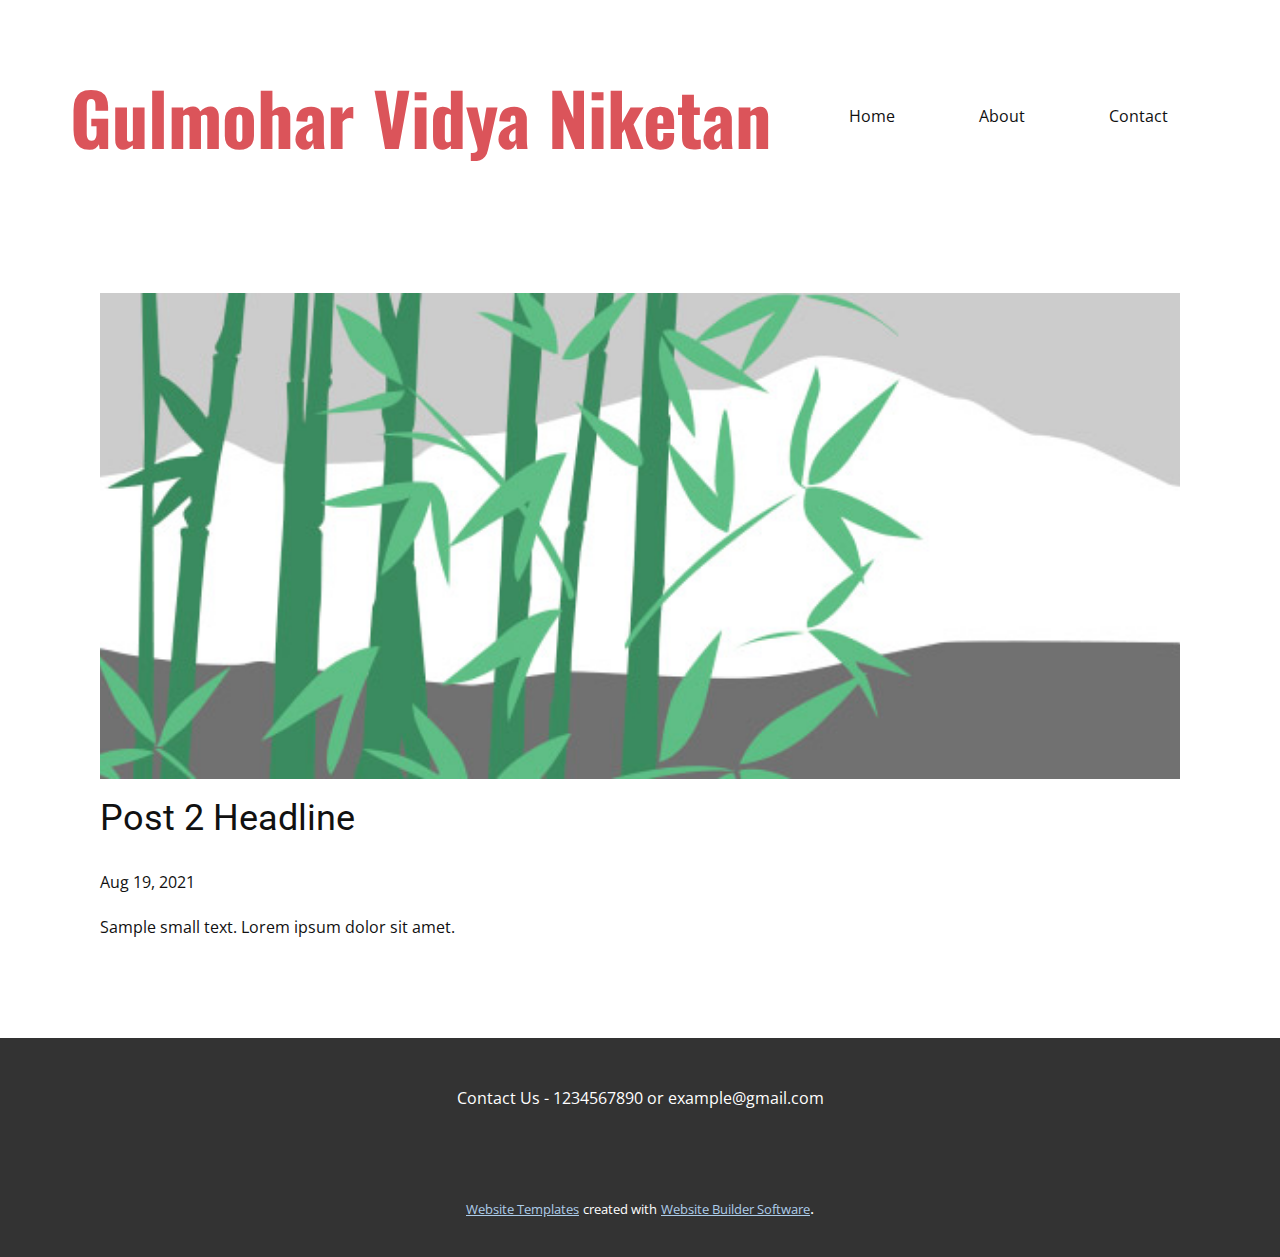
<file: blog/post-1.html>
<!doctype html>
<html style="font-size: 16px;"><head>
    <meta name="viewport" content="width=device-width, initial-scale=1.0">
    <meta charset="utf-8">
    <meta name="keywords" content="Post 1 Headline">
    <meta name="description" content="">
    <meta name="page_type" content="np-template-header-footer-from-plugin">
    <title>Post 2 Headline</title>
    <link rel="stylesheet" href="../nicepage.css" media="screen">
<link rel="stylesheet" href="../Post-Template.css" media="screen">
    <script class="u-script" type="text/javascript" src="../jquery.js" defer=""></script>
    <script class="u-script" type="text/javascript" src="../nicepage.js" defer=""></script>
    <meta name="generator" content="Nicepage 3.23.2, nicepage.com">
    <link id="u-theme-google-font" rel="stylesheet" href="https://fonts.googleapis.com/css?family=Roboto:100,100i,300,300i,400,400i,500,500i,700,700i,900,900i|Open+Sans:300,300i,400,400i,600,600i,700,700i,800,800i">
    <link id="u-page-google-font" rel="stylesheet" href="https://fonts.googleapis.com/css?family=Oswald:200,300,400,500,600,700">
    
    
    <script type="application/ld+json">{
		"@context": "http://schema.org",
		"@type": "Organization",
		"name": "Gulmohar VidyaNiketan"
}</script>
    <meta name="theme-color" content="#478ac9">
  </head>
  <body class="u-body"><header class="u-clearfix u-header u-header" id="sec-088c"><div class="u-clearfix u-sheet u-sheet-1">
        <nav class="u-menu u-menu-dropdown u-offcanvas u-menu-1" data-position="">
          <div class="menu-collapse" style="font-size: 1rem; letter-spacing: 0px;">
            <a class="u-button-style u-custom-left-right-menu-spacing u-custom-padding-bottom u-custom-top-bottom-menu-spacing u-nav-link u-text-active-palette-1-base u-text-hover-palette-2-base" href="#">
              <svg><use xmlns:xlink="http://www.w3.org/1999/xlink" xlink:href="#menu-hamburger"></use></svg>
              <svg version="1.1" xmlns="http://www.w3.org/2000/svg" xmlns:xlink="http://www.w3.org/1999/xlink"><defs><symbol id="menu-hamburger" viewBox="0 0 16 16" style="width: 16px; height: 16px;"><rect y="1" width="16" height="2"></rect><rect y="7" width="16" height="2"></rect><rect y="13" width="16" height="2"></rect>
</symbol>
</defs></svg>
            </a>
          </div>
          <div class="u-nav-container">
            <ul class="u-nav u-unstyled u-nav-1"><li class="u-nav-item"><a class="u-button-style u-nav-link u-text-active-palette-1-base u-text-hover-palette-2-base" href="../Home.html" style="padding: 54px 42px;">Home</a>
</li><li class="u-nav-item"><a class="u-button-style u-nav-link u-text-active-palette-1-base u-text-hover-palette-2-base" href="../About.html" style="padding: 54px 42px;">About</a>
</li><li class="u-nav-item"><a class="u-button-style u-nav-link u-text-active-palette-1-base u-text-hover-palette-2-base" href="../Contact.html" style="padding: 54px 42px;">Contact</a>
</li></ul>
          </div>
          <div class="u-nav-container-collapse">
            <div class="u-black u-container-style u-inner-container-layout u-opacity u-opacity-95 u-sidenav">
              <div class="u-sidenav-overflow">
                <div class="u-menu-close"></div>
                <ul class="u-align-center u-nav u-popupmenu-items u-unstyled u-nav-2"><li class="u-nav-item"><a class="u-button-style u-nav-link" href="../Home.html">Home</a>
</li><li class="u-nav-item"><a class="u-button-style u-nav-link" href="../About.html">About</a>
</li><li class="u-nav-item"><a class="u-button-style u-nav-link" href="../Contact.html">Contact</a>
</li></ul>
              </div>
            </div>
            <div class="u-black u-menu-overlay u-opacity u-opacity-70"></div>
          </div>
        </nav>
        <h1 class="u-custom-font u-font-oswald u-text u-text-palette-2-base u-text-1"> Gulmohar Vidya Niketan</h1>
      </div></header>
    <section class="u-align-center u-clearfix u-section-1" id="sec-6406">
      <div class="u-clearfix u-sheet u-valign-middle-md u-valign-middle-sm u-valign-middle-xs u-sheet-1"><!--post_details--><!--post_details_options_json--><!--{"source":""}--><!--/post_details_options_json--><!--blog_post-->
        <div class="u-container-style u-expanded-width u-post-details u-post-details-1">
          <div class="u-container-layout u-valign-middle u-container-layout-1"><!--blog_post_image-->
            <img alt="" class="u-blog-control u-expanded-width u-image u-image-default u-image-1" src="[data-uri]"><!--/blog_post_image--><!--blog_post_header-->
            <h2 class="u-blog-control u-text u-text-1">Post 2 Headline</h2><!--/blog_post_header--><!--blog_post_metadata-->
            <div class="u-blog-control u-metadata u-metadata-1"><!--blog_post_metadata_date-->
              <span class="u-meta-date u-meta-icon">Aug 19, 2021</span><!--/blog_post_metadata_date--><!--blog_post_metadata_category-->
              <!--/blog_post_metadata_category--><!--blog_post_metadata_comments-->
              <!--/blog_post_metadata_comments-->
            </div><!--/blog_post_metadata--><!--blog_post_content-->
            <div class="u-align-justify u-blog-control u-post-content u-text u-text-2 fr-view">
  Sample small text. Lorem ipsum dolor sit amet.
  </div><!--/blog_post_content-->
          </div>
        </div><!--/blog_post--><!--/post_details-->
      </div>
    </section>
    
    
    <footer class="u-align-center u-clearfix u-footer u-grey-80 u-footer" id="sec-0adc"><div class="u-align-left u-clearfix u-sheet u-valign-middle u-sheet-1">
        <p class="u-text u-text-default u-text-1">Contact Us - 1234567890 or example@gmail.com</p>
      </div></footer>
    <section class="u-backlink u-clearfix u-grey-80">
      <a class="u-link" href="https://nicepage.com/website-templates" target="_blank">
        <span>Website Templates</span>
      </a>
      <p class="u-text">
        <span>created with</span>
      </p>
      <a class="u-link" href="https://nicepage.com/" target="_blank">
        <span>Website Builder Software</span>
      </a>. 
    </section>
  
</body></html>
</file>
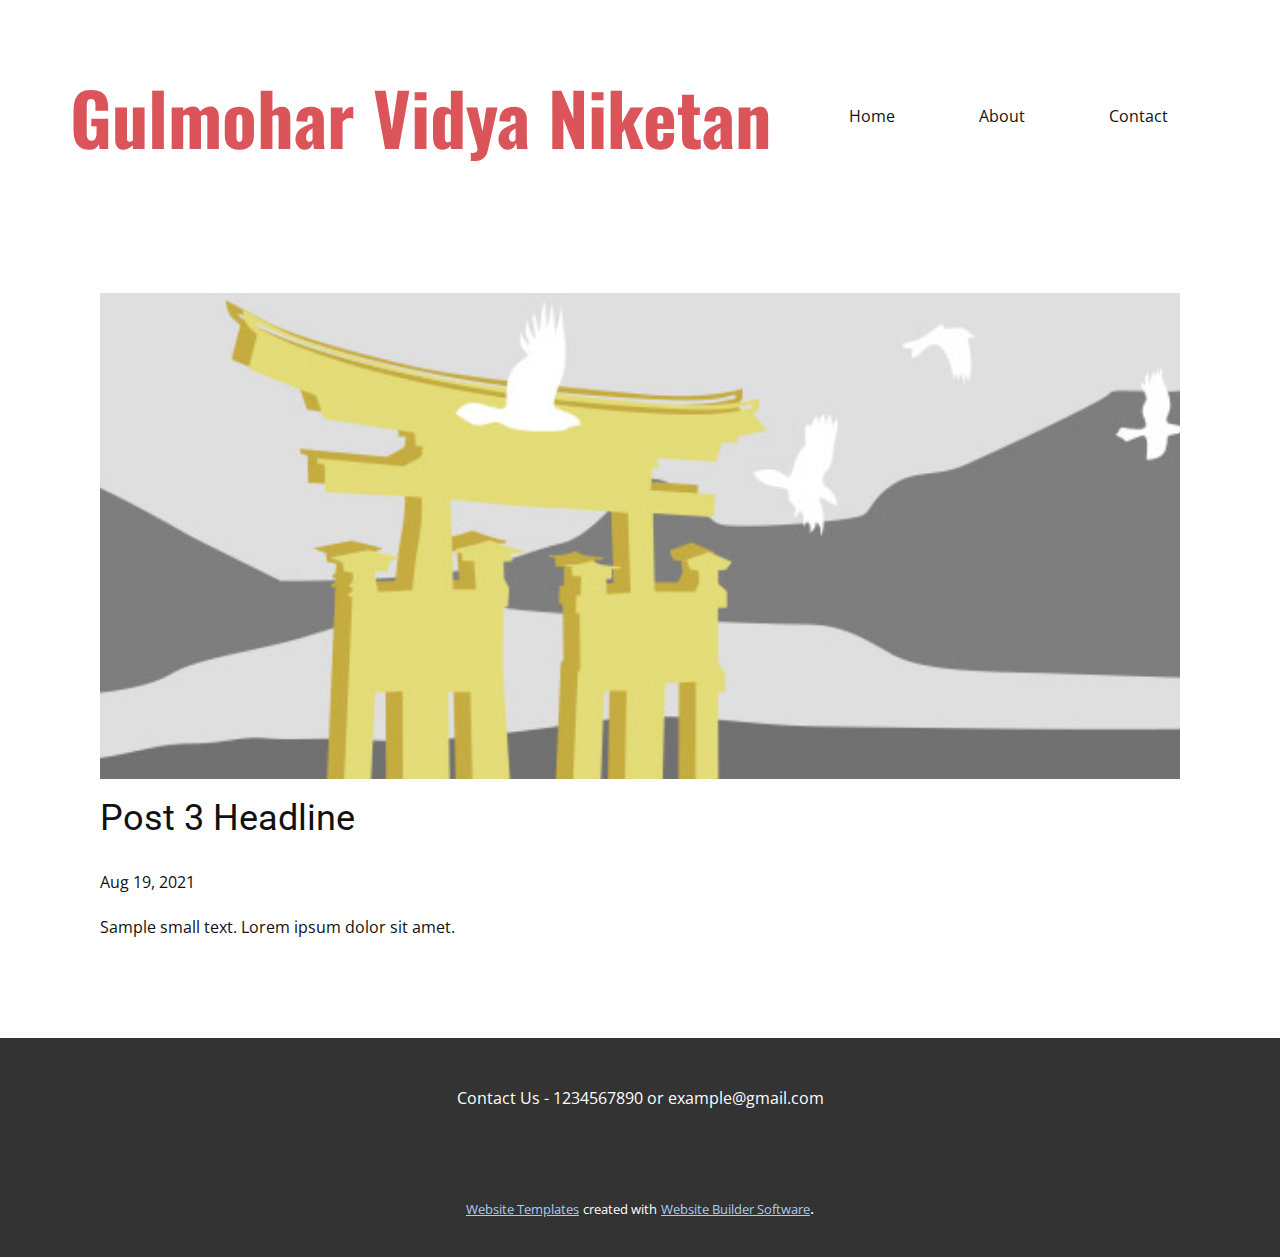
<file: blog/post-2.html>
<!doctype html>
<html style="font-size: 16px;"><head>
    <meta name="viewport" content="width=device-width, initial-scale=1.0">
    <meta charset="utf-8">
    <meta name="keywords" content="Post 1 Headline">
    <meta name="description" content="">
    <meta name="page_type" content="np-template-header-footer-from-plugin">
    <title>Post 3 Headline</title>
    <link rel="stylesheet" href="../nicepage.css" media="screen">
<link rel="stylesheet" href="../Post-Template.css" media="screen">
    <script class="u-script" type="text/javascript" src="../jquery.js" defer=""></script>
    <script class="u-script" type="text/javascript" src="../nicepage.js" defer=""></script>
    <meta name="generator" content="Nicepage 3.23.2, nicepage.com">
    <link id="u-theme-google-font" rel="stylesheet" href="https://fonts.googleapis.com/css?family=Roboto:100,100i,300,300i,400,400i,500,500i,700,700i,900,900i|Open+Sans:300,300i,400,400i,600,600i,700,700i,800,800i">
    <link id="u-page-google-font" rel="stylesheet" href="https://fonts.googleapis.com/css?family=Oswald:200,300,400,500,600,700">
    
    
    <script type="application/ld+json">{
		"@context": "http://schema.org",
		"@type": "Organization",
		"name": "Gulmohar VidyaNiketan"
}</script>
    <meta name="theme-color" content="#478ac9">
  </head>
  <body class="u-body"><header class="u-clearfix u-header u-header" id="sec-088c"><div class="u-clearfix u-sheet u-sheet-1">
        <nav class="u-menu u-menu-dropdown u-offcanvas u-menu-1" data-position="">
          <div class="menu-collapse" style="font-size: 1rem; letter-spacing: 0px;">
            <a class="u-button-style u-custom-left-right-menu-spacing u-custom-padding-bottom u-custom-top-bottom-menu-spacing u-nav-link u-text-active-palette-1-base u-text-hover-palette-2-base" href="#">
              <svg><use xmlns:xlink="http://www.w3.org/1999/xlink" xlink:href="#menu-hamburger"></use></svg>
              <svg version="1.1" xmlns="http://www.w3.org/2000/svg" xmlns:xlink="http://www.w3.org/1999/xlink"><defs><symbol id="menu-hamburger" viewBox="0 0 16 16" style="width: 16px; height: 16px;"><rect y="1" width="16" height="2"></rect><rect y="7" width="16" height="2"></rect><rect y="13" width="16" height="2"></rect>
</symbol>
</defs></svg>
            </a>
          </div>
          <div class="u-nav-container">
            <ul class="u-nav u-unstyled u-nav-1"><li class="u-nav-item"><a class="u-button-style u-nav-link u-text-active-palette-1-base u-text-hover-palette-2-base" href="../Home.html" style="padding: 54px 42px;">Home</a>
</li><li class="u-nav-item"><a class="u-button-style u-nav-link u-text-active-palette-1-base u-text-hover-palette-2-base" href="../About.html" style="padding: 54px 42px;">About</a>
</li><li class="u-nav-item"><a class="u-button-style u-nav-link u-text-active-palette-1-base u-text-hover-palette-2-base" href="../Contact.html" style="padding: 54px 42px;">Contact</a>
</li></ul>
          </div>
          <div class="u-nav-container-collapse">
            <div class="u-black u-container-style u-inner-container-layout u-opacity u-opacity-95 u-sidenav">
              <div class="u-sidenav-overflow">
                <div class="u-menu-close"></div>
                <ul class="u-align-center u-nav u-popupmenu-items u-unstyled u-nav-2"><li class="u-nav-item"><a class="u-button-style u-nav-link" href="../Home.html">Home</a>
</li><li class="u-nav-item"><a class="u-button-style u-nav-link" href="../About.html">About</a>
</li><li class="u-nav-item"><a class="u-button-style u-nav-link" href="../Contact.html">Contact</a>
</li></ul>
              </div>
            </div>
            <div class="u-black u-menu-overlay u-opacity u-opacity-70"></div>
          </div>
        </nav>
        <h1 class="u-custom-font u-font-oswald u-text u-text-palette-2-base u-text-1"> Gulmohar Vidya Niketan</h1>
      </div></header>
    <section class="u-align-center u-clearfix u-section-1" id="sec-6406">
      <div class="u-clearfix u-sheet u-valign-middle-md u-valign-middle-sm u-valign-middle-xs u-sheet-1"><!--post_details--><!--post_details_options_json--><!--{"source":""}--><!--/post_details_options_json--><!--blog_post-->
        <div class="u-container-style u-expanded-width u-post-details u-post-details-1">
          <div class="u-container-layout u-valign-middle u-container-layout-1"><!--blog_post_image-->
            <img alt="" class="u-blog-control u-expanded-width u-image u-image-default u-image-1" src="[data-uri]"><!--/blog_post_image--><!--blog_post_header-->
            <h2 class="u-blog-control u-text u-text-1">Post 3 Headline</h2><!--/blog_post_header--><!--blog_post_metadata-->
            <div class="u-blog-control u-metadata u-metadata-1"><!--blog_post_metadata_date-->
              <span class="u-meta-date u-meta-icon">Aug 19, 2021</span><!--/blog_post_metadata_date--><!--blog_post_metadata_category-->
              <!--/blog_post_metadata_category--><!--blog_post_metadata_comments-->
              <!--/blog_post_metadata_comments-->
            </div><!--/blog_post_metadata--><!--blog_post_content-->
            <div class="u-align-justify u-blog-control u-post-content u-text u-text-2 fr-view">
  Sample small text. Lorem ipsum dolor sit amet.
  </div><!--/blog_post_content-->
          </div>
        </div><!--/blog_post--><!--/post_details-->
      </div>
    </section>
    
    
    <footer class="u-align-center u-clearfix u-footer u-grey-80 u-footer" id="sec-0adc"><div class="u-align-left u-clearfix u-sheet u-valign-middle u-sheet-1">
        <p class="u-text u-text-default u-text-1">Contact Us - 1234567890 or example@gmail.com</p>
      </div></footer>
    <section class="u-backlink u-clearfix u-grey-80">
      <a class="u-link" href="https://nicepage.com/website-templates" target="_blank">
        <span>Website Templates</span>
      </a>
      <p class="u-text">
        <span>created with</span>
      </p>
      <a class="u-link" href="https://nicepage.com/" target="_blank">
        <span>Website Builder Software</span>
      </a>. 
    </section>
  
</body></html>
</file>
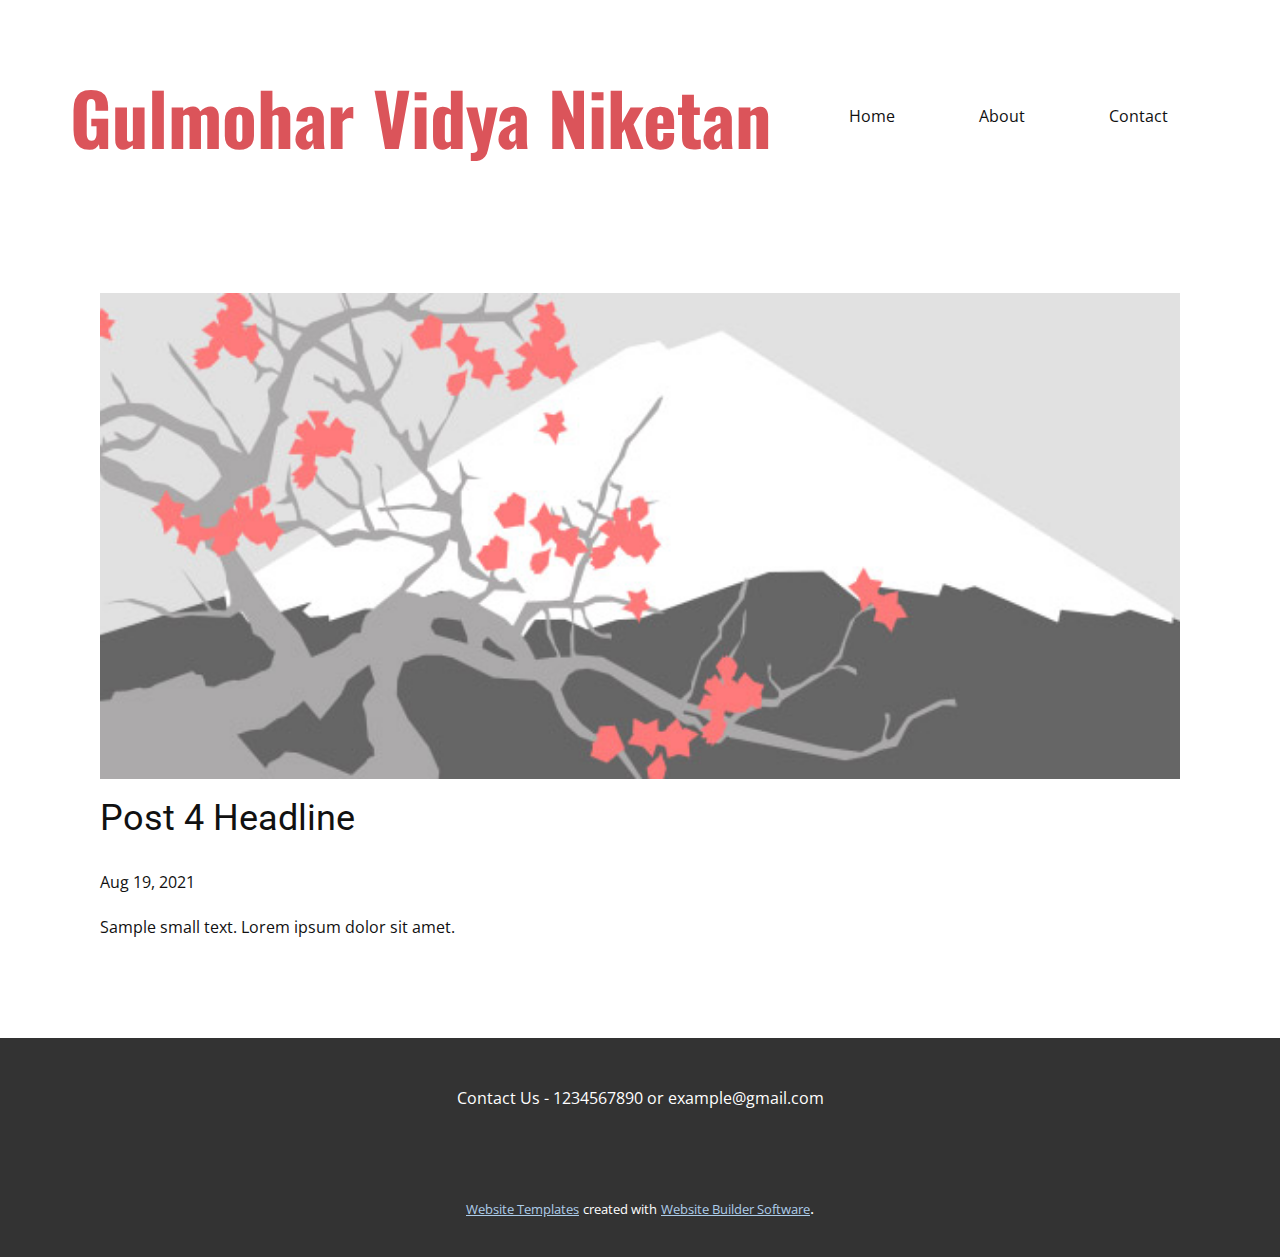
<file: blog/post-3.html>
<!doctype html>
<html style="font-size: 16px;"><head>
    <meta name="viewport" content="width=device-width, initial-scale=1.0">
    <meta charset="utf-8">
    <meta name="keywords" content="Post 1 Headline">
    <meta name="description" content="">
    <meta name="page_type" content="np-template-header-footer-from-plugin">
    <title>Post 4 Headline</title>
    <link rel="stylesheet" href="../nicepage.css" media="screen">
<link rel="stylesheet" href="../Post-Template.css" media="screen">
    <script class="u-script" type="text/javascript" src="../jquery.js" defer=""></script>
    <script class="u-script" type="text/javascript" src="../nicepage.js" defer=""></script>
    <meta name="generator" content="Nicepage 3.23.2, nicepage.com">
    <link id="u-theme-google-font" rel="stylesheet" href="https://fonts.googleapis.com/css?family=Roboto:100,100i,300,300i,400,400i,500,500i,700,700i,900,900i|Open+Sans:300,300i,400,400i,600,600i,700,700i,800,800i">
    <link id="u-page-google-font" rel="stylesheet" href="https://fonts.googleapis.com/css?family=Oswald:200,300,400,500,600,700">
    
    
    <script type="application/ld+json">{
		"@context": "http://schema.org",
		"@type": "Organization",
		"name": "Gulmohar VidyaNiketan"
}</script>
    <meta name="theme-color" content="#478ac9">
  </head>
  <body class="u-body"><header class="u-clearfix u-header u-header" id="sec-088c"><div class="u-clearfix u-sheet u-sheet-1">
        <nav class="u-menu u-menu-dropdown u-offcanvas u-menu-1" data-position="">
          <div class="menu-collapse" style="font-size: 1rem; letter-spacing: 0px;">
            <a class="u-button-style u-custom-left-right-menu-spacing u-custom-padding-bottom u-custom-top-bottom-menu-spacing u-nav-link u-text-active-palette-1-base u-text-hover-palette-2-base" href="#">
              <svg><use xmlns:xlink="http://www.w3.org/1999/xlink" xlink:href="#menu-hamburger"></use></svg>
              <svg version="1.1" xmlns="http://www.w3.org/2000/svg" xmlns:xlink="http://www.w3.org/1999/xlink"><defs><symbol id="menu-hamburger" viewBox="0 0 16 16" style="width: 16px; height: 16px;"><rect y="1" width="16" height="2"></rect><rect y="7" width="16" height="2"></rect><rect y="13" width="16" height="2"></rect>
</symbol>
</defs></svg>
            </a>
          </div>
          <div class="u-nav-container">
            <ul class="u-nav u-unstyled u-nav-1"><li class="u-nav-item"><a class="u-button-style u-nav-link u-text-active-palette-1-base u-text-hover-palette-2-base" href="../Home.html" style="padding: 54px 42px;">Home</a>
</li><li class="u-nav-item"><a class="u-button-style u-nav-link u-text-active-palette-1-base u-text-hover-palette-2-base" href="../About.html" style="padding: 54px 42px;">About</a>
</li><li class="u-nav-item"><a class="u-button-style u-nav-link u-text-active-palette-1-base u-text-hover-palette-2-base" href="../Contact.html" style="padding: 54px 42px;">Contact</a>
</li></ul>
          </div>
          <div class="u-nav-container-collapse">
            <div class="u-black u-container-style u-inner-container-layout u-opacity u-opacity-95 u-sidenav">
              <div class="u-sidenav-overflow">
                <div class="u-menu-close"></div>
                <ul class="u-align-center u-nav u-popupmenu-items u-unstyled u-nav-2"><li class="u-nav-item"><a class="u-button-style u-nav-link" href="../Home.html">Home</a>
</li><li class="u-nav-item"><a class="u-button-style u-nav-link" href="../About.html">About</a>
</li><li class="u-nav-item"><a class="u-button-style u-nav-link" href="../Contact.html">Contact</a>
</li></ul>
              </div>
            </div>
            <div class="u-black u-menu-overlay u-opacity u-opacity-70"></div>
          </div>
        </nav>
        <h1 class="u-custom-font u-font-oswald u-text u-text-palette-2-base u-text-1"> Gulmohar Vidya Niketan</h1>
      </div></header>
    <section class="u-align-center u-clearfix u-section-1" id="sec-6406">
      <div class="u-clearfix u-sheet u-valign-middle-md u-valign-middle-sm u-valign-middle-xs u-sheet-1"><!--post_details--><!--post_details_options_json--><!--{"source":""}--><!--/post_details_options_json--><!--blog_post-->
        <div class="u-container-style u-expanded-width u-post-details u-post-details-1">
          <div class="u-container-layout u-valign-middle u-container-layout-1"><!--blog_post_image-->
            <img alt="" class="u-blog-control u-expanded-width u-image u-image-default u-image-1" src="[data-uri]"><!--/blog_post_image--><!--blog_post_header-->
            <h2 class="u-blog-control u-text u-text-1">Post 4 Headline</h2><!--/blog_post_header--><!--blog_post_metadata-->
            <div class="u-blog-control u-metadata u-metadata-1"><!--blog_post_metadata_date-->
              <span class="u-meta-date u-meta-icon">Aug 19, 2021</span><!--/blog_post_metadata_date--><!--blog_post_metadata_category-->
              <!--/blog_post_metadata_category--><!--blog_post_metadata_comments-->
              <!--/blog_post_metadata_comments-->
            </div><!--/blog_post_metadata--><!--blog_post_content-->
            <div class="u-align-justify u-blog-control u-post-content u-text u-text-2 fr-view">
  Sample small text. Lorem ipsum dolor sit amet.
  </div><!--/blog_post_content-->
          </div>
        </div><!--/blog_post--><!--/post_details-->
      </div>
    </section>
    
    
    <footer class="u-align-center u-clearfix u-footer u-grey-80 u-footer" id="sec-0adc"><div class="u-align-left u-clearfix u-sheet u-valign-middle u-sheet-1">
        <p class="u-text u-text-default u-text-1">Contact Us - 1234567890 or example@gmail.com</p>
      </div></footer>
    <section class="u-backlink u-clearfix u-grey-80">
      <a class="u-link" href="https://nicepage.com/website-templates" target="_blank">
        <span>Website Templates</span>
      </a>
      <p class="u-text">
        <span>created with</span>
      </p>
      <a class="u-link" href="https://nicepage.com/" target="_blank">
        <span>Website Builder Software</span>
      </a>. 
    </section>
  
</body></html>
</file>
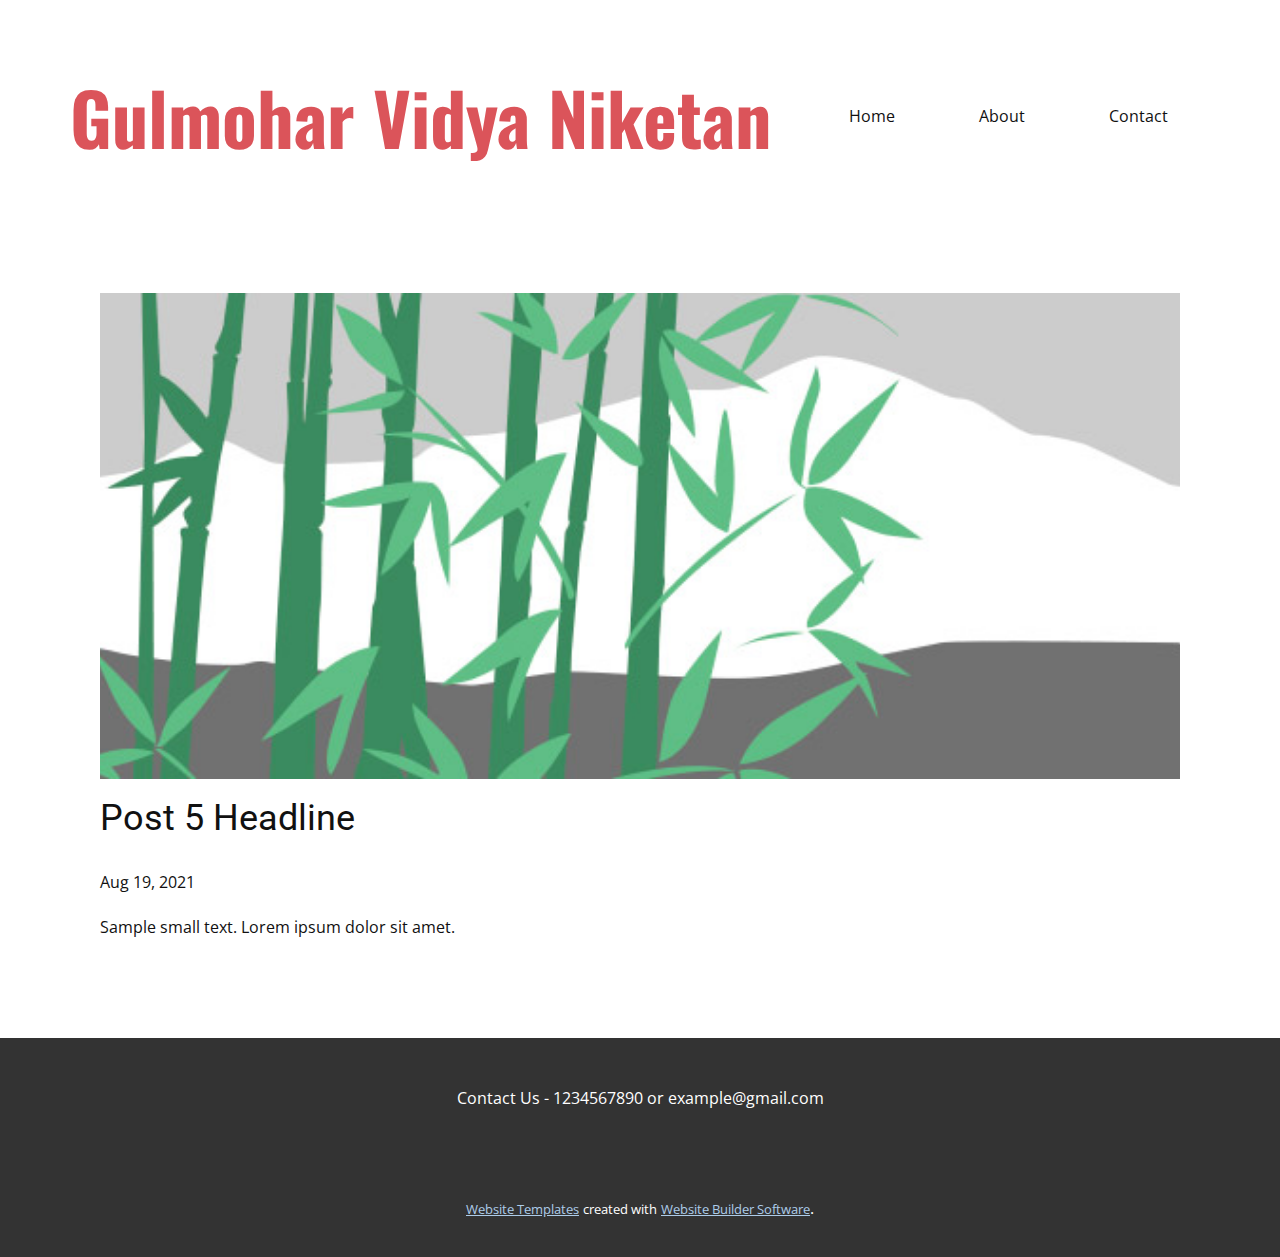
<file: blog/post-4.html>
<!doctype html>
<html style="font-size: 16px;"><head>
    <meta name="viewport" content="width=device-width, initial-scale=1.0">
    <meta charset="utf-8">
    <meta name="keywords" content="Post 1 Headline">
    <meta name="description" content="">
    <meta name="page_type" content="np-template-header-footer-from-plugin">
    <title>Post 5 Headline</title>
    <link rel="stylesheet" href="../nicepage.css" media="screen">
<link rel="stylesheet" href="../Post-Template.css" media="screen">
    <script class="u-script" type="text/javascript" src="../jquery.js" defer=""></script>
    <script class="u-script" type="text/javascript" src="../nicepage.js" defer=""></script>
    <meta name="generator" content="Nicepage 3.23.2, nicepage.com">
    <link id="u-theme-google-font" rel="stylesheet" href="https://fonts.googleapis.com/css?family=Roboto:100,100i,300,300i,400,400i,500,500i,700,700i,900,900i|Open+Sans:300,300i,400,400i,600,600i,700,700i,800,800i">
    <link id="u-page-google-font" rel="stylesheet" href="https://fonts.googleapis.com/css?family=Oswald:200,300,400,500,600,700">
    
    
    <script type="application/ld+json">{
		"@context": "http://schema.org",
		"@type": "Organization",
		"name": "Gulmohar VidyaNiketan"
}</script>
    <meta name="theme-color" content="#478ac9">
  </head>
  <body class="u-body"><header class="u-clearfix u-header u-header" id="sec-088c"><div class="u-clearfix u-sheet u-sheet-1">
        <nav class="u-menu u-menu-dropdown u-offcanvas u-menu-1" data-position="">
          <div class="menu-collapse" style="font-size: 1rem; letter-spacing: 0px;">
            <a class="u-button-style u-custom-left-right-menu-spacing u-custom-padding-bottom u-custom-top-bottom-menu-spacing u-nav-link u-text-active-palette-1-base u-text-hover-palette-2-base" href="#">
              <svg><use xmlns:xlink="http://www.w3.org/1999/xlink" xlink:href="#menu-hamburger"></use></svg>
              <svg version="1.1" xmlns="http://www.w3.org/2000/svg" xmlns:xlink="http://www.w3.org/1999/xlink"><defs><symbol id="menu-hamburger" viewBox="0 0 16 16" style="width: 16px; height: 16px;"><rect y="1" width="16" height="2"></rect><rect y="7" width="16" height="2"></rect><rect y="13" width="16" height="2"></rect>
</symbol>
</defs></svg>
            </a>
          </div>
          <div class="u-nav-container">
            <ul class="u-nav u-unstyled u-nav-1"><li class="u-nav-item"><a class="u-button-style u-nav-link u-text-active-palette-1-base u-text-hover-palette-2-base" href="../Home.html" style="padding: 54px 42px;">Home</a>
</li><li class="u-nav-item"><a class="u-button-style u-nav-link u-text-active-palette-1-base u-text-hover-palette-2-base" href="../About.html" style="padding: 54px 42px;">About</a>
</li><li class="u-nav-item"><a class="u-button-style u-nav-link u-text-active-palette-1-base u-text-hover-palette-2-base" href="../Contact.html" style="padding: 54px 42px;">Contact</a>
</li></ul>
          </div>
          <div class="u-nav-container-collapse">
            <div class="u-black u-container-style u-inner-container-layout u-opacity u-opacity-95 u-sidenav">
              <div class="u-sidenav-overflow">
                <div class="u-menu-close"></div>
                <ul class="u-align-center u-nav u-popupmenu-items u-unstyled u-nav-2"><li class="u-nav-item"><a class="u-button-style u-nav-link" href="../Home.html">Home</a>
</li><li class="u-nav-item"><a class="u-button-style u-nav-link" href="../About.html">About</a>
</li><li class="u-nav-item"><a class="u-button-style u-nav-link" href="../Contact.html">Contact</a>
</li></ul>
              </div>
            </div>
            <div class="u-black u-menu-overlay u-opacity u-opacity-70"></div>
          </div>
        </nav>
        <h1 class="u-custom-font u-font-oswald u-text u-text-palette-2-base u-text-1"> Gulmohar Vidya Niketan</h1>
      </div></header>
    <section class="u-align-center u-clearfix u-section-1" id="sec-6406">
      <div class="u-clearfix u-sheet u-valign-middle-md u-valign-middle-sm u-valign-middle-xs u-sheet-1"><!--post_details--><!--post_details_options_json--><!--{"source":""}--><!--/post_details_options_json--><!--blog_post-->
        <div class="u-container-style u-expanded-width u-post-details u-post-details-1">
          <div class="u-container-layout u-valign-middle u-container-layout-1"><!--blog_post_image-->
            <img alt="" class="u-blog-control u-expanded-width u-image u-image-default u-image-1" src="[data-uri]"><!--/blog_post_image--><!--blog_post_header-->
            <h2 class="u-blog-control u-text u-text-1">Post 5 Headline</h2><!--/blog_post_header--><!--blog_post_metadata-->
            <div class="u-blog-control u-metadata u-metadata-1"><!--blog_post_metadata_date-->
              <span class="u-meta-date u-meta-icon">Aug 19, 2021</span><!--/blog_post_metadata_date--><!--blog_post_metadata_category-->
              <!--/blog_post_metadata_category--><!--blog_post_metadata_comments-->
              <!--/blog_post_metadata_comments-->
            </div><!--/blog_post_metadata--><!--blog_post_content-->
            <div class="u-align-justify u-blog-control u-post-content u-text u-text-2 fr-view">
  Sample small text. Lorem ipsum dolor sit amet.
  </div><!--/blog_post_content-->
          </div>
        </div><!--/blog_post--><!--/post_details-->
      </div>
    </section>
    
    
    <footer class="u-align-center u-clearfix u-footer u-grey-80 u-footer" id="sec-0adc"><div class="u-align-left u-clearfix u-sheet u-valign-middle u-sheet-1">
        <p class="u-text u-text-default u-text-1">Contact Us - 1234567890 or example@gmail.com</p>
      </div></footer>
    <section class="u-backlink u-clearfix u-grey-80">
      <a class="u-link" href="https://nicepage.com/website-templates" target="_blank">
        <span>Website Templates</span>
      </a>
      <p class="u-text">
        <span>created with</span>
      </p>
      <a class="u-link" href="https://nicepage.com/" target="_blank">
        <span>Website Builder Software</span>
      </a>. 
    </section>
  
</body></html>
</file>
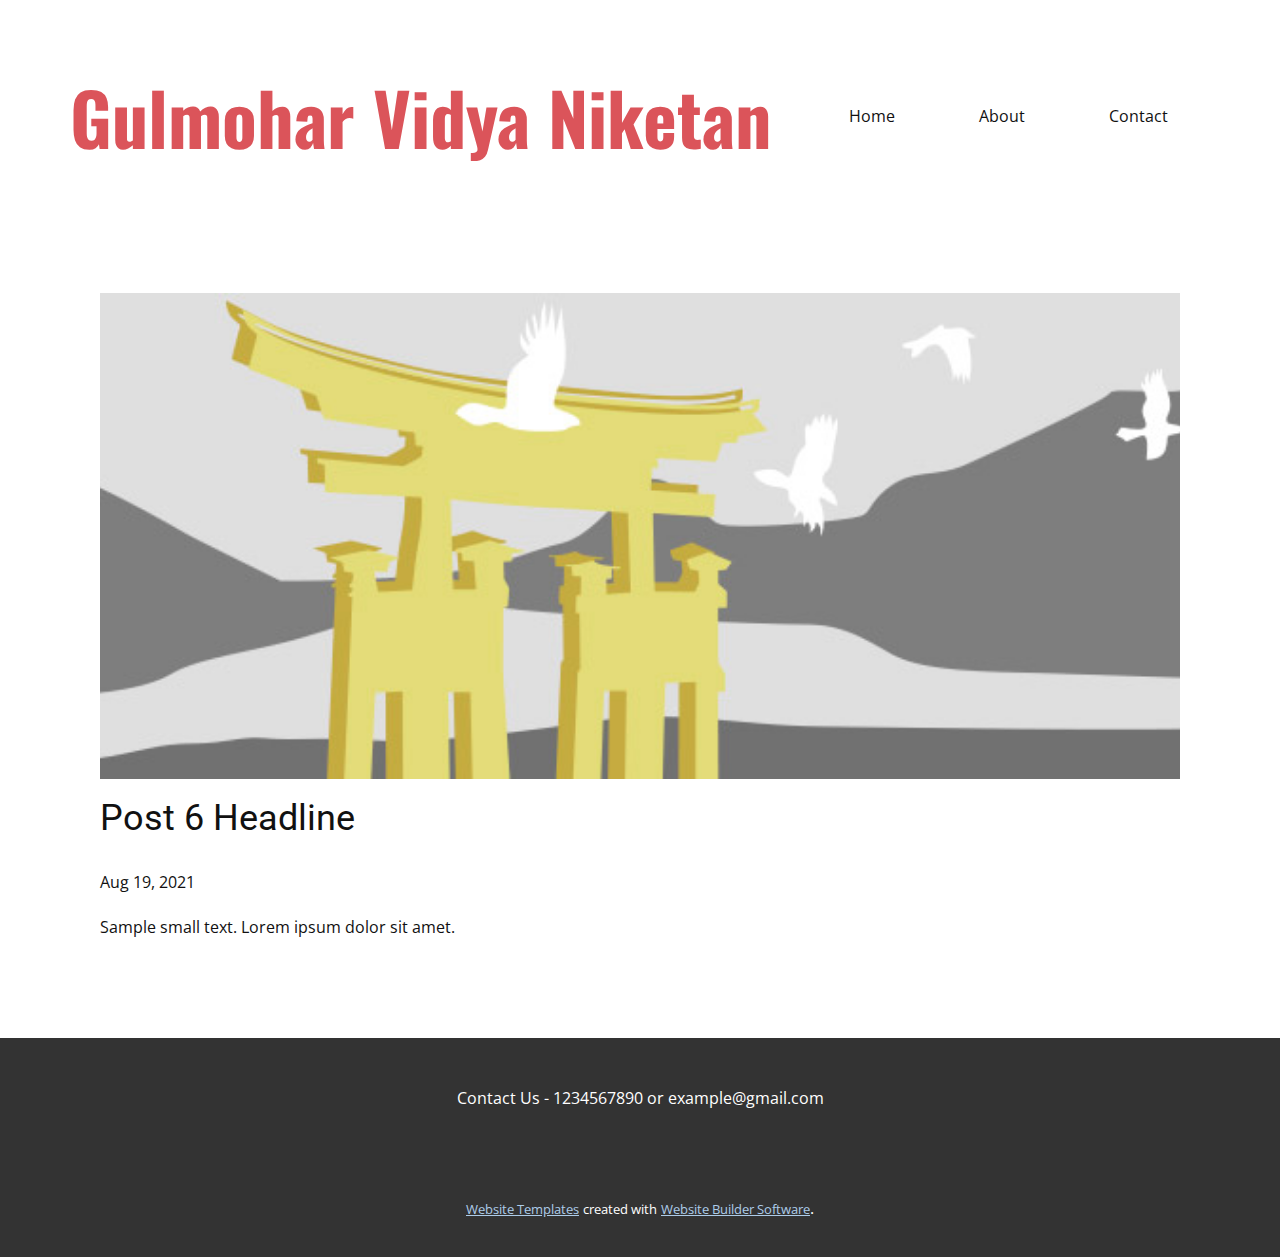
<file: blog/post-5.html>
<!doctype html>
<html style="font-size: 16px;"><head>
    <meta name="viewport" content="width=device-width, initial-scale=1.0">
    <meta charset="utf-8">
    <meta name="keywords" content="Post 1 Headline">
    <meta name="description" content="">
    <meta name="page_type" content="np-template-header-footer-from-plugin">
    <title>Post 6 Headline</title>
    <link rel="stylesheet" href="../nicepage.css" media="screen">
<link rel="stylesheet" href="../Post-Template.css" media="screen">
    <script class="u-script" type="text/javascript" src="../jquery.js" defer=""></script>
    <script class="u-script" type="text/javascript" src="../nicepage.js" defer=""></script>
    <meta name="generator" content="Nicepage 3.23.2, nicepage.com">
    <link id="u-theme-google-font" rel="stylesheet" href="https://fonts.googleapis.com/css?family=Roboto:100,100i,300,300i,400,400i,500,500i,700,700i,900,900i|Open+Sans:300,300i,400,400i,600,600i,700,700i,800,800i">
    <link id="u-page-google-font" rel="stylesheet" href="https://fonts.googleapis.com/css?family=Oswald:200,300,400,500,600,700">
    
    
    <script type="application/ld+json">{
		"@context": "http://schema.org",
		"@type": "Organization",
		"name": "Gulmohar VidyaNiketan"
}</script>
    <meta name="theme-color" content="#478ac9">
  </head>
  <body class="u-body"><header class="u-clearfix u-header u-header" id="sec-088c"><div class="u-clearfix u-sheet u-sheet-1">
        <nav class="u-menu u-menu-dropdown u-offcanvas u-menu-1" data-position="">
          <div class="menu-collapse" style="font-size: 1rem; letter-spacing: 0px;">
            <a class="u-button-style u-custom-left-right-menu-spacing u-custom-padding-bottom u-custom-top-bottom-menu-spacing u-nav-link u-text-active-palette-1-base u-text-hover-palette-2-base" href="#">
              <svg><use xmlns:xlink="http://www.w3.org/1999/xlink" xlink:href="#menu-hamburger"></use></svg>
              <svg version="1.1" xmlns="http://www.w3.org/2000/svg" xmlns:xlink="http://www.w3.org/1999/xlink"><defs><symbol id="menu-hamburger" viewBox="0 0 16 16" style="width: 16px; height: 16px;"><rect y="1" width="16" height="2"></rect><rect y="7" width="16" height="2"></rect><rect y="13" width="16" height="2"></rect>
</symbol>
</defs></svg>
            </a>
          </div>
          <div class="u-nav-container">
            <ul class="u-nav u-unstyled u-nav-1"><li class="u-nav-item"><a class="u-button-style u-nav-link u-text-active-palette-1-base u-text-hover-palette-2-base" href="../Home.html" style="padding: 54px 42px;">Home</a>
</li><li class="u-nav-item"><a class="u-button-style u-nav-link u-text-active-palette-1-base u-text-hover-palette-2-base" href="../About.html" style="padding: 54px 42px;">About</a>
</li><li class="u-nav-item"><a class="u-button-style u-nav-link u-text-active-palette-1-base u-text-hover-palette-2-base" href="../Contact.html" style="padding: 54px 42px;">Contact</a>
</li></ul>
          </div>
          <div class="u-nav-container-collapse">
            <div class="u-black u-container-style u-inner-container-layout u-opacity u-opacity-95 u-sidenav">
              <div class="u-sidenav-overflow">
                <div class="u-menu-close"></div>
                <ul class="u-align-center u-nav u-popupmenu-items u-unstyled u-nav-2"><li class="u-nav-item"><a class="u-button-style u-nav-link" href="../Home.html">Home</a>
</li><li class="u-nav-item"><a class="u-button-style u-nav-link" href="../About.html">About</a>
</li><li class="u-nav-item"><a class="u-button-style u-nav-link" href="../Contact.html">Contact</a>
</li></ul>
              </div>
            </div>
            <div class="u-black u-menu-overlay u-opacity u-opacity-70"></div>
          </div>
        </nav>
        <h1 class="u-custom-font u-font-oswald u-text u-text-palette-2-base u-text-1"> Gulmohar Vidya Niketan</h1>
      </div></header>
    <section class="u-align-center u-clearfix u-section-1" id="sec-6406">
      <div class="u-clearfix u-sheet u-valign-middle-md u-valign-middle-sm u-valign-middle-xs u-sheet-1"><!--post_details--><!--post_details_options_json--><!--{"source":""}--><!--/post_details_options_json--><!--blog_post-->
        <div class="u-container-style u-expanded-width u-post-details u-post-details-1">
          <div class="u-container-layout u-valign-middle u-container-layout-1"><!--blog_post_image-->
            <img alt="" class="u-blog-control u-expanded-width u-image u-image-default u-image-1" src="[data-uri]"><!--/blog_post_image--><!--blog_post_header-->
            <h2 class="u-blog-control u-text u-text-1">Post 6 Headline</h2><!--/blog_post_header--><!--blog_post_metadata-->
            <div class="u-blog-control u-metadata u-metadata-1"><!--blog_post_metadata_date-->
              <span class="u-meta-date u-meta-icon">Aug 19, 2021</span><!--/blog_post_metadata_date--><!--blog_post_metadata_category-->
              <!--/blog_post_metadata_category--><!--blog_post_metadata_comments-->
              <!--/blog_post_metadata_comments-->
            </div><!--/blog_post_metadata--><!--blog_post_content-->
            <div class="u-align-justify u-blog-control u-post-content u-text u-text-2 fr-view">
  Sample small text. Lorem ipsum dolor sit amet.
  </div><!--/blog_post_content-->
          </div>
        </div><!--/blog_post--><!--/post_details-->
      </div>
    </section>
    
    
    <footer class="u-align-center u-clearfix u-footer u-grey-80 u-footer" id="sec-0adc"><div class="u-align-left u-clearfix u-sheet u-valign-middle u-sheet-1">
        <p class="u-text u-text-default u-text-1">Contact Us - 1234567890 or example@gmail.com</p>
      </div></footer>
    <section class="u-backlink u-clearfix u-grey-80">
      <a class="u-link" href="https://nicepage.com/website-templates" target="_blank">
        <span>Website Templates</span>
      </a>
      <p class="u-text">
        <span>created with</span>
      </p>
      <a class="u-link" href="https://nicepage.com/" target="_blank">
        <span>Website Builder Software</span>
      </a>. 
    </section>
  
</body></html>
</file>
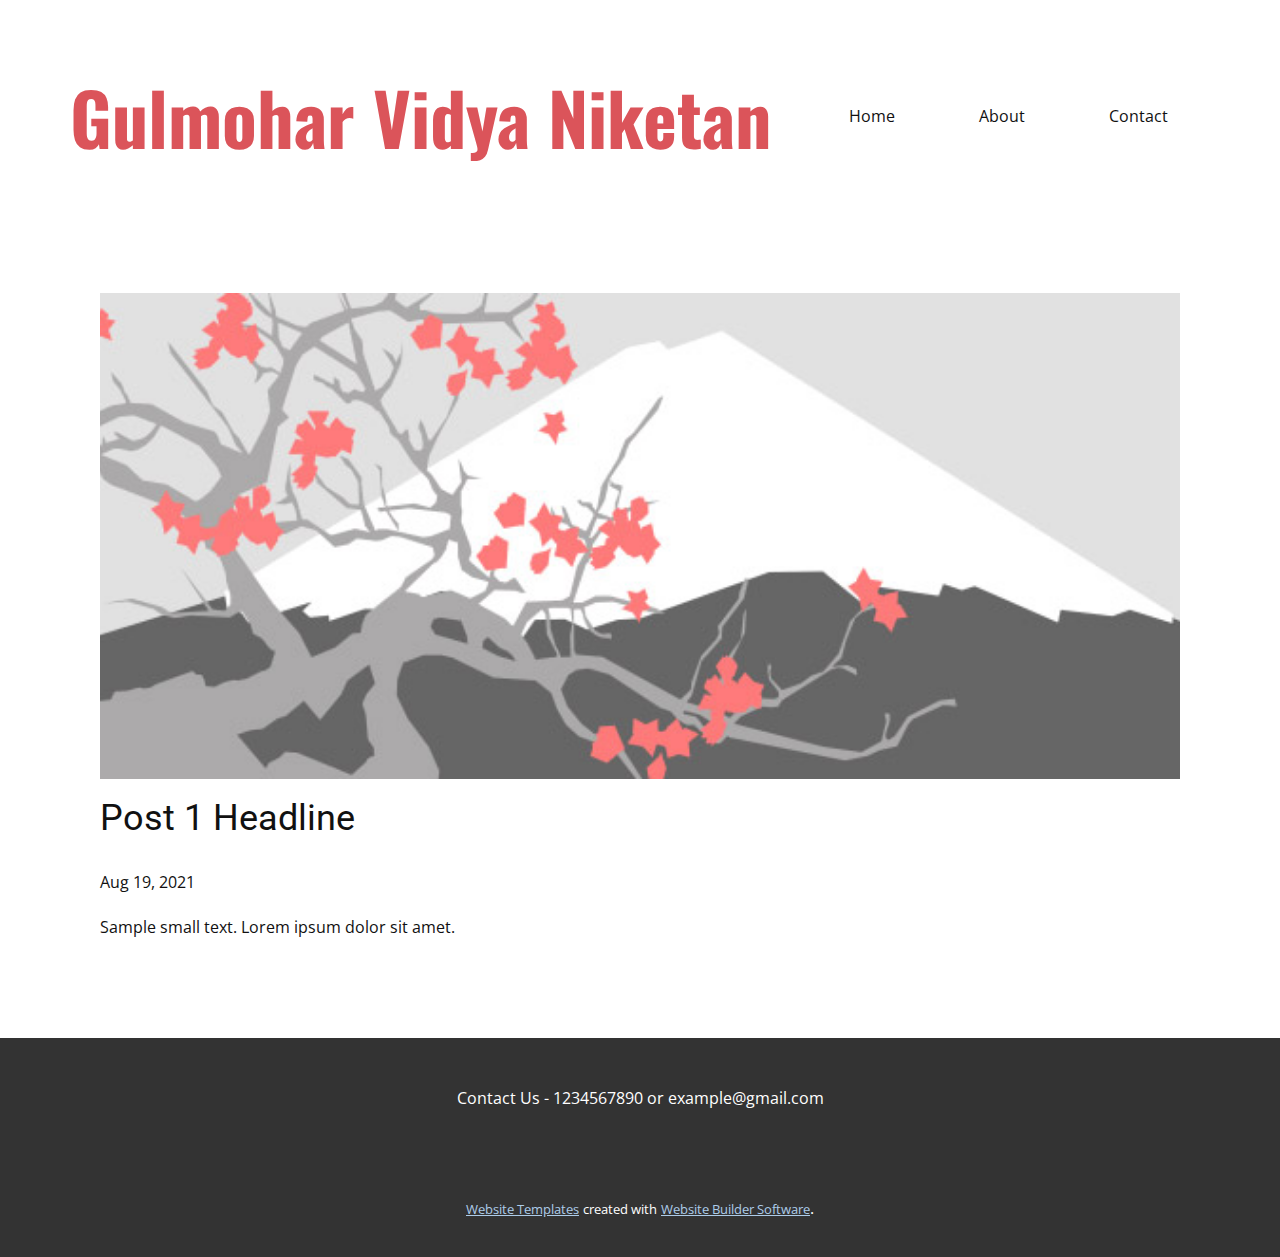
<file: blog/post.html>
<!doctype html>
<html style="font-size: 16px;"><head>
    <meta name="viewport" content="width=device-width, initial-scale=1.0">
    <meta charset="utf-8">
    <meta name="keywords" content="Post 1 Headline">
    <meta name="description" content="">
    <meta name="page_type" content="np-template-header-footer-from-plugin">
    <title>Post 1 Headline</title>
    <link rel="stylesheet" href="../nicepage.css" media="screen">
<link rel="stylesheet" href="../Post-Template.css" media="screen">
    <script class="u-script" type="text/javascript" src="../jquery.js" defer=""></script>
    <script class="u-script" type="text/javascript" src="../nicepage.js" defer=""></script>
    <meta name="generator" content="Nicepage 3.23.2, nicepage.com">
    <link id="u-theme-google-font" rel="stylesheet" href="https://fonts.googleapis.com/css?family=Roboto:100,100i,300,300i,400,400i,500,500i,700,700i,900,900i|Open+Sans:300,300i,400,400i,600,600i,700,700i,800,800i">
    <link id="u-page-google-font" rel="stylesheet" href="https://fonts.googleapis.com/css?family=Oswald:200,300,400,500,600,700">
    
    
    <script type="application/ld+json">{
		"@context": "http://schema.org",
		"@type": "Organization",
		"name": "Gulmohar VidyaNiketan"
}</script>
    <meta name="theme-color" content="#478ac9">
  </head>
  <body class="u-body"><header class="u-clearfix u-header u-header" id="sec-088c"><div class="u-clearfix u-sheet u-sheet-1">
        <nav class="u-menu u-menu-dropdown u-offcanvas u-menu-1" data-position="">
          <div class="menu-collapse" style="font-size: 1rem; letter-spacing: 0px;">
            <a class="u-button-style u-custom-left-right-menu-spacing u-custom-padding-bottom u-custom-top-bottom-menu-spacing u-nav-link u-text-active-palette-1-base u-text-hover-palette-2-base" href="#">
              <svg><use xmlns:xlink="http://www.w3.org/1999/xlink" xlink:href="#menu-hamburger"></use></svg>
              <svg version="1.1" xmlns="http://www.w3.org/2000/svg" xmlns:xlink="http://www.w3.org/1999/xlink"><defs><symbol id="menu-hamburger" viewBox="0 0 16 16" style="width: 16px; height: 16px;"><rect y="1" width="16" height="2"></rect><rect y="7" width="16" height="2"></rect><rect y="13" width="16" height="2"></rect>
</symbol>
</defs></svg>
            </a>
          </div>
          <div class="u-nav-container">
            <ul class="u-nav u-unstyled u-nav-1"><li class="u-nav-item"><a class="u-button-style u-nav-link u-text-active-palette-1-base u-text-hover-palette-2-base" href="../Home.html" style="padding: 54px 42px;">Home</a>
</li><li class="u-nav-item"><a class="u-button-style u-nav-link u-text-active-palette-1-base u-text-hover-palette-2-base" href="../About.html" style="padding: 54px 42px;">About</a>
</li><li class="u-nav-item"><a class="u-button-style u-nav-link u-text-active-palette-1-base u-text-hover-palette-2-base" href="../Contact.html" style="padding: 54px 42px;">Contact</a>
</li></ul>
          </div>
          <div class="u-nav-container-collapse">
            <div class="u-black u-container-style u-inner-container-layout u-opacity u-opacity-95 u-sidenav">
              <div class="u-sidenav-overflow">
                <div class="u-menu-close"></div>
                <ul class="u-align-center u-nav u-popupmenu-items u-unstyled u-nav-2"><li class="u-nav-item"><a class="u-button-style u-nav-link" href="../Home.html">Home</a>
</li><li class="u-nav-item"><a class="u-button-style u-nav-link" href="../About.html">About</a>
</li><li class="u-nav-item"><a class="u-button-style u-nav-link" href="../Contact.html">Contact</a>
</li></ul>
              </div>
            </div>
            <div class="u-black u-menu-overlay u-opacity u-opacity-70"></div>
          </div>
        </nav>
        <h1 class="u-custom-font u-font-oswald u-text u-text-palette-2-base u-text-1"> Gulmohar Vidya Niketan</h1>
      </div></header>
    <section class="u-align-center u-clearfix u-section-1" id="sec-6406">
      <div class="u-clearfix u-sheet u-valign-middle-md u-valign-middle-sm u-valign-middle-xs u-sheet-1"><!--post_details--><!--post_details_options_json--><!--{"source":""}--><!--/post_details_options_json--><!--blog_post-->
        <div class="u-container-style u-expanded-width u-post-details u-post-details-1">
          <div class="u-container-layout u-valign-middle u-container-layout-1"><!--blog_post_image-->
            <img alt="" class="u-blog-control u-expanded-width u-image u-image-default u-image-1" src="[data-uri]"><!--/blog_post_image--><!--blog_post_header-->
            <h2 class="u-blog-control u-text u-text-1">Post 1 Headline</h2><!--/blog_post_header--><!--blog_post_metadata-->
            <div class="u-blog-control u-metadata u-metadata-1"><!--blog_post_metadata_date-->
              <span class="u-meta-date u-meta-icon">Aug 19, 2021</span><!--/blog_post_metadata_date--><!--blog_post_metadata_category-->
              <!--/blog_post_metadata_category--><!--blog_post_metadata_comments-->
              <!--/blog_post_metadata_comments-->
            </div><!--/blog_post_metadata--><!--blog_post_content-->
            <div class="u-align-justify u-blog-control u-post-content u-text u-text-2 fr-view">
  Sample small text. Lorem ipsum dolor sit amet.
  </div><!--/blog_post_content-->
          </div>
        </div><!--/blog_post--><!--/post_details-->
      </div>
    </section>
    
    
    <footer class="u-align-center u-clearfix u-footer u-grey-80 u-footer" id="sec-0adc"><div class="u-align-left u-clearfix u-sheet u-valign-middle u-sheet-1">
        <p class="u-text u-text-default u-text-1">Contact Us - 1234567890 or example@gmail.com</p>
      </div></footer>
    <section class="u-backlink u-clearfix u-grey-80">
      <a class="u-link" href="https://nicepage.com/website-templates" target="_blank">
        <span>Website Templates</span>
      </a>
      <p class="u-text">
        <span>created with</span>
      </p>
      <a class="u-link" href="https://nicepage.com/" target="_blank">
        <span>Website Builder Software</span>
      </a>. 
    </section>
  
</body></html>
</file>
